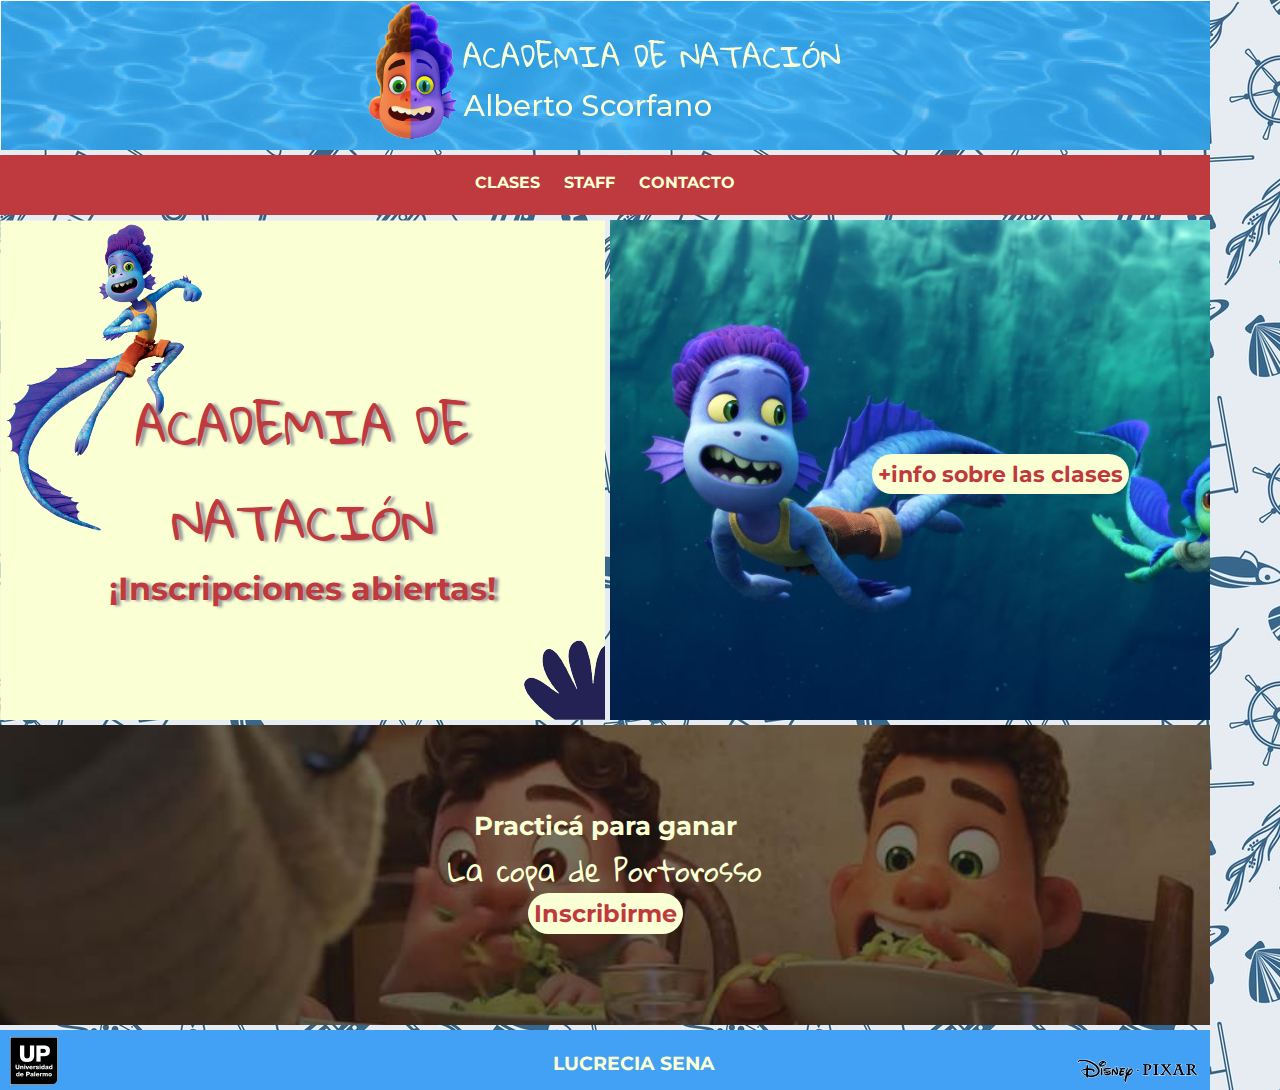
<file: index.html>
<!DOCTYPE html>
<html>
<head>
	<meta charset="utf-8">
	<meta name="viewport" content="width=device-width, initial-scale=1.0, user-scalable=no">
	<link rel="stylesheet" type="text/css" href="css/grid.css">
	<title>Academia de natación</title>
</head>
<body id="grid_contenedor">
	<header class="header">
		<div id="nombre">
			<img src="img/logo2.png" class="isologotipo">
		</div>
	</header>

	<nav class="navbar">
		<div id="menu">
			<ul>
 				<li><a href="clases.html">CLASES</a></li>
 				<li><a href="staff.html">STAFF</a></li>
 				<li><a href="contacto.html">CONTACTO</a></li>
 			</ul> 
 		</div>
	</nav>

	<aside class="sidebar">
		<div id="clases">
			<a href="clases.html">+info sobre las clases</a>
		</div>
	</aside>

	<article class="main">
		<div class="titulo">
			<p class="titulo1">ACADEMIA DE NATACIÓN</p>
			<p class="titulo2">¡Inscripciones abiertas!</p>
		</div>
	</article>

	<section class="contenido">
		<div class="copa">
			<p class="texto1">Practicá para ganar</p>
			<p class="texto2">La copa de Portorosso</p>
		</div>
		<div id="boton">
			<a href="contacto.html">Inscribirme</a>
		</div>
	</section>

	<footer class="footer">
		<img src="img/up.png" class="up">
		<div id="lucre">
			<a href="micrositio2.html" target="_blank">LUCRECIA SENA</a>
		</div>
		<div class="disney"><img src="img/disney.png"></div>
	</footer>
</body>
</html>
</file>
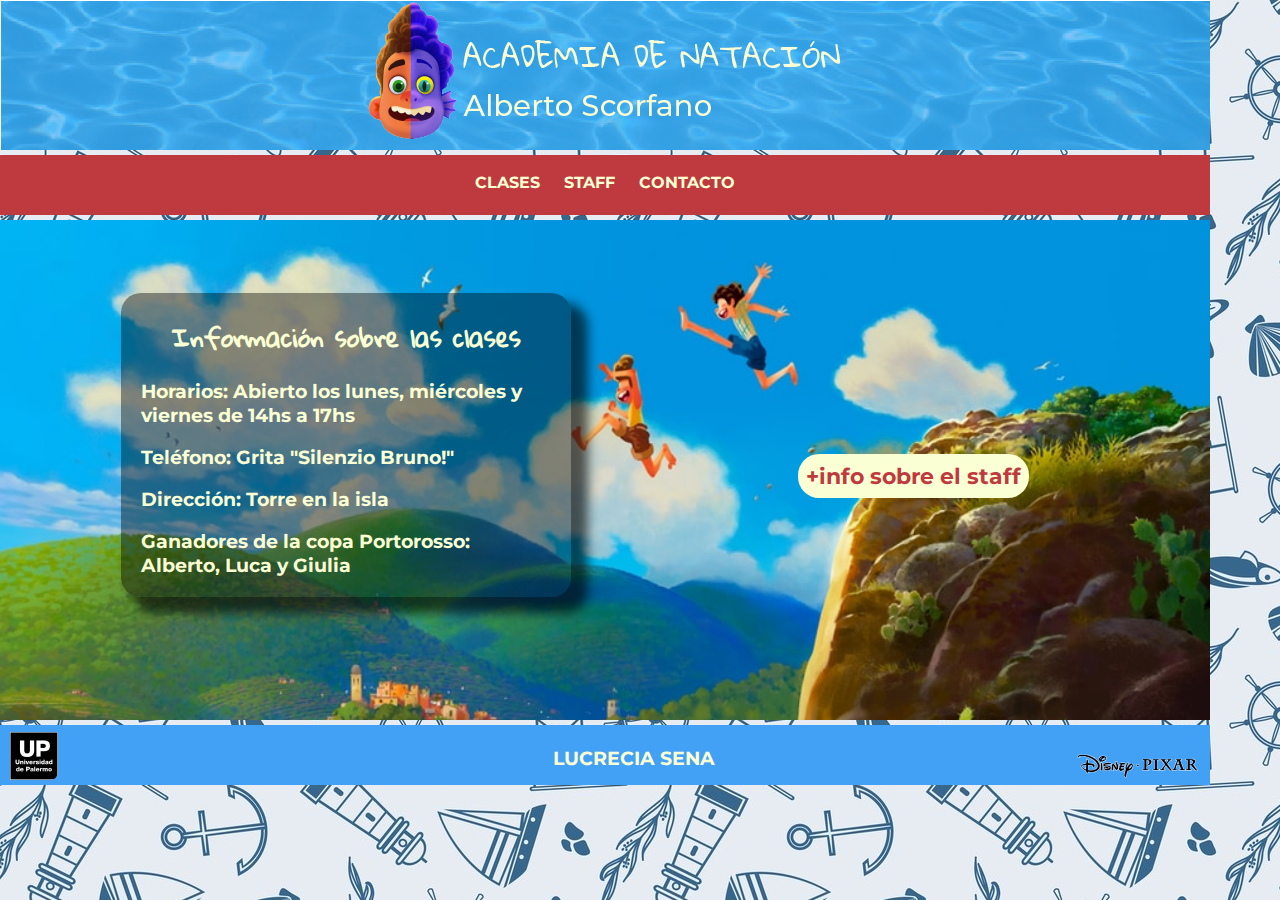
<file: clases.html>
<!DOCTYPE html>
<html>
<head>
	<meta charset="utf-8">
	<meta name="viewport" content="width=device-width, initial-scale=1.0">
	<link rel="stylesheet" type="text/css" href="css/grid.css">
	<title>Academia de natación</title>
</head>
<body id="grid_contenedor3">

	<header class="header">
		<div id="nombre">
			<a href="index.html"><img src="img/logo2.png"></a>
		</div>
	</header>

	<nav class="navbar">
		<div id="menu">
			<ul>
 				<li><a href="clases.html">CLASES</a></li>
 				<li><a href="staff.html">STAFF</a></li>
 				<li><a href="contacto.html">CONTACTO</a></li>
 			</ul> 
 		</div>
	</nav>

	<article class="main-clases">
		<div class="info">
			<h2 class="contacto">Información sobre las clases</h2>
			<br>
			<p class="subtitulo">Horarios: Abierto los lunes, miércoles y viernes de 14hs a 17hs</p>
			<br>
			<p class="subtitulo">Teléfono: Grita "Silenzio Bruno!"</p>
			<br>
			<p class="subtitulo">Dirección: Torre en la isla </p>
			<br>
			<p class="subtitulo">Ganadores de la copa Portorosso: Alberto, Luca y Giulia</p>
		</div>
		<div class="staff">
			<a href="staff.html">+info sobre el staff</a>
		</div>
	</article>

	<footer class="footer">
		<img src="img/up.png" class="up">
		<div id="lucre">
			<a href="micrositio2.html" target="_blank">LUCRECIA SENA</a>
		</div>
		<div class="disney"><img src="img/disney.png"></div>
	</footer>

</body>
</html>
</file>
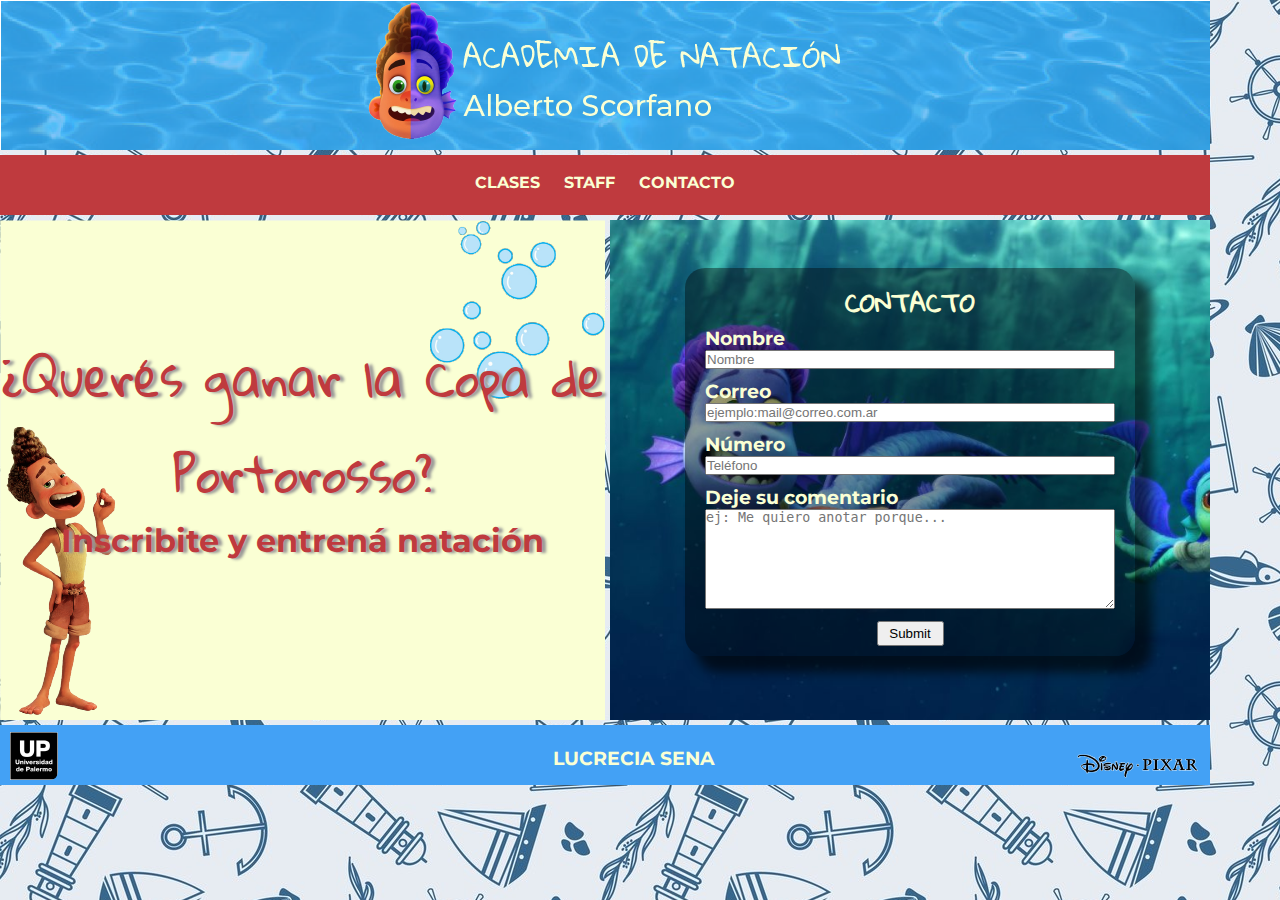
<file: contacto.html>
<!DOCTYPE html>
<html>
<head>
	<meta charset="utf-8">
	<meta name="viewport" content="width=device-width, initial-scale=1.0">
	<link rel="stylesheet" type="text/css" href="css/grid.css">
	<title>Academia de natación</title>
</head>
<body id="grid_contenedor2">

	<header class="header">
		<div id="nombre">
			<a href="index.html"><img src="img/logo2.png"></a>
		</div>
	</header>

	<nav class="navbar">
		<div id="menu">
			<ul>
 				<li><a href="clases.html">CLASES</a></li>
 				<li><a href="staff.html">STAFF</a></li>
 				<li><a href="contacto.html">CONTACTO</a></li>
 			</ul> 
 		</div>
	</nav>

	<aside class="sidebar-contacto">
		<div id="formulario">
			<form method="post" action="mailto:mail@gmail.com" autocomplete="off">
				<h2 class="contacto">CONTACTO</h2>
				<label class="subtitulo">Nombre</label>
				<input type="text" name="nombre" placeholder="Nombre" required class="caja">
				<br>
				<label class="subtitulo">Correo</label>
				<input type="email" name="correo" placeholder="ejemplo:mail@correo.com.ar" required class="caja">
				<br>
				<label class="subtitulo">Número</label>
				<input type="number" name="numero" placeholder="Teléfono" required class="caja">
				<br>
				<label class="subtitulo">Deje su comentario</label>
				<textarea class="caja2" placeholder="ej: Me quiero anotar porque..."></textarea>
				<br>
				<input type="submit" name="enviar" class="caja3">
		</div>
	</aside>

	<article class="main-contacto">
		<div class="titulo-contacto">
			<p class="titulo1-contacto">¿Querés ganar la Copa de Portorosso?</p>
			<p class="titulo2-contacto">Inscribite y entrená natación</p>
		</div>
	</article>

	<footer class="footer">
		<img src="img/up.png" class="up">
		<div id="lucre">
			<a href="micrositio2.html" target="_blank">LUCRECIA SENA</a>
		</div>
		<div class="disney"><img src="img/disney.png"></div>
	</footer>
</body>
</html>
</file>
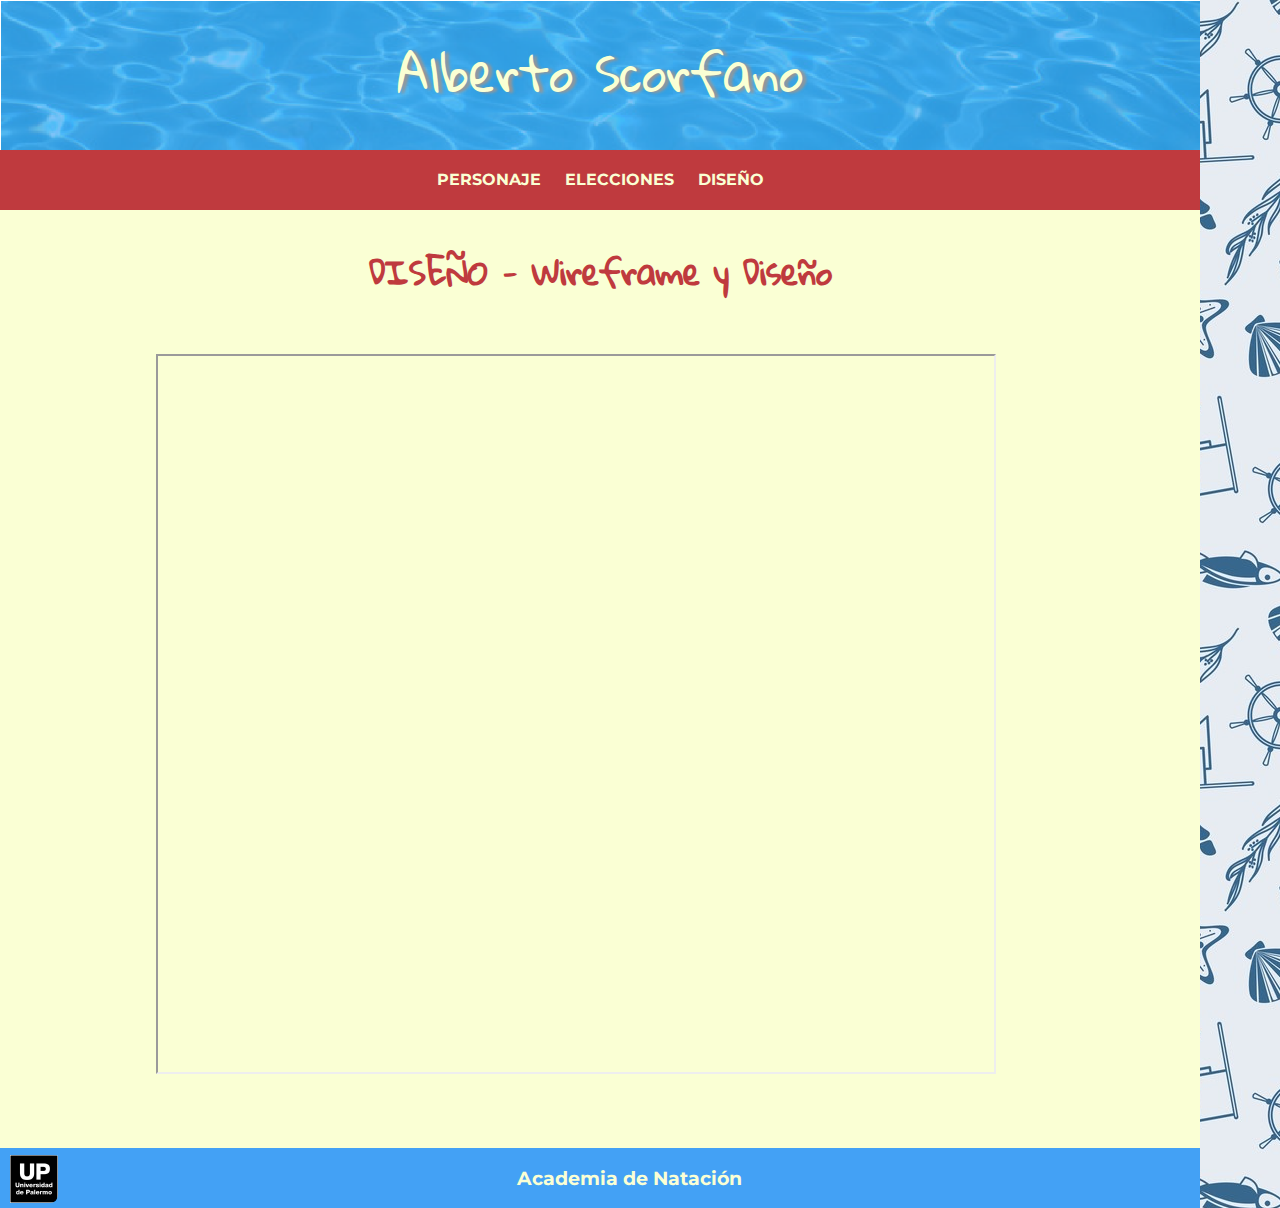
<file: diseno_alberto.html>
<!DOCTYPE html>
<html>
<head>
	<meta charset="utf-8">
	<meta name="viewport" content="width=device-width, initial-scale=1.0, user-scalable=no">
	<link rel="stylesheet" type="text/css" href="css/micrositio2.css">
	<title>Lucrecia Sena</title>
</head>
<body id="grid_contenedor_micro3">

	<header class="header">
		<div id="header-alberto">
			<a href="micrositio2.html">Alberto Scorfano</a>
		</div>
	</header>

	<nav class="navbar">
		<div id="menu">
			<ul>
 				<li><a href="personaje.html">PERSONAJE</a></li>
 				<li><a href="elecciones.html">ELECCIONES</a></li>
 				<li><a href="diseno_alberto.html">DISEÑO</a></li>
 			</ul> 
 		</div>
	</nav>

	<section class="main">
		<h1 class="titulo-diseno">DISEÑO - Wireframe y Diseño</h1>
		<iframe src="https://drive.google.com/file/d/1PFj2SS9wbKkUFd-ToLMJCmFvxGf8nK3f/preview" width="640" height="480" allow="autoplay"></iframe>
	</section>

	<footer class="footer">
		<img src="img/up.png" class="up">
		<div id="pie">
			<a href="index.html" target="_blank">Academia de Natación</a>
		</div>
	</footer>

</body>
</html>
</file>
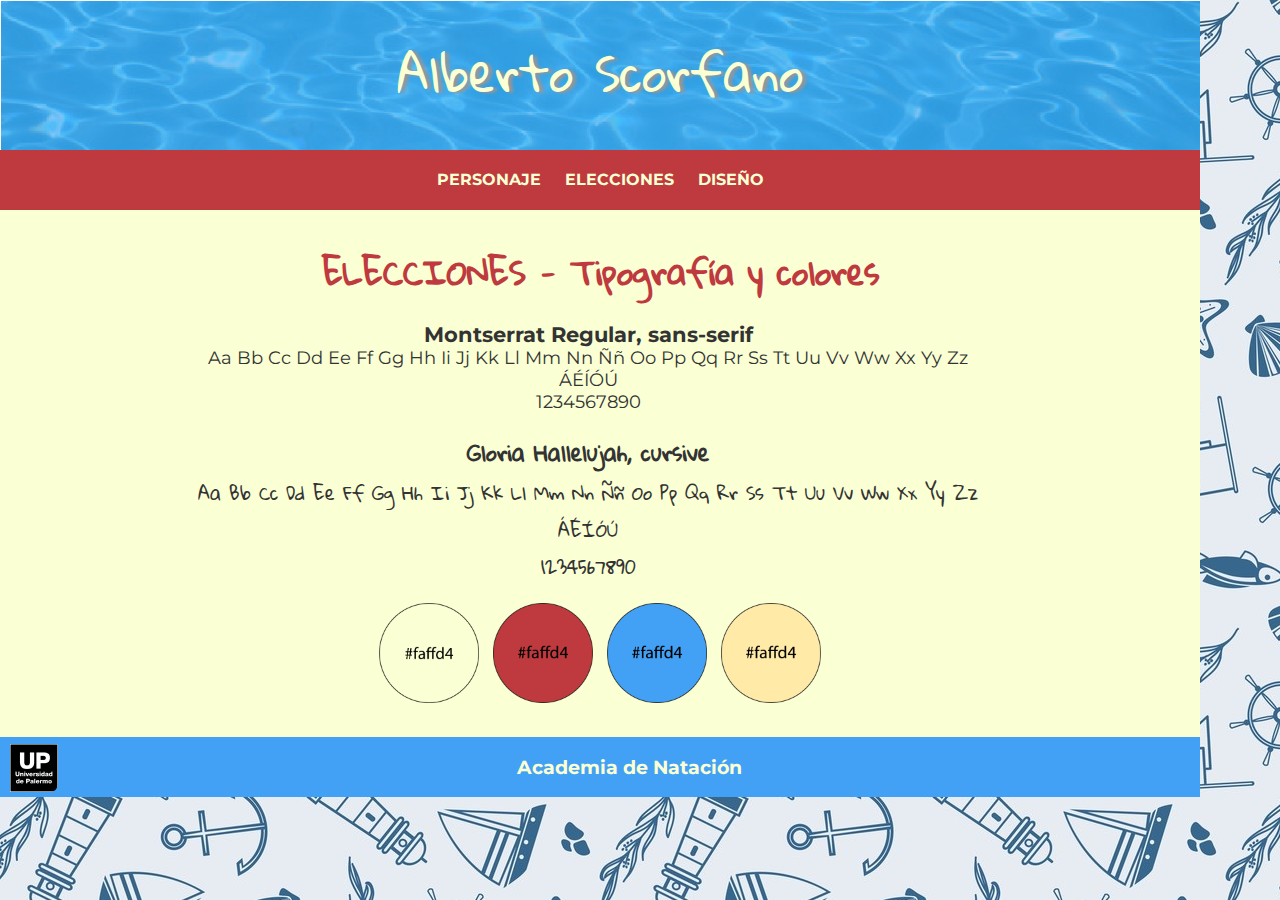
<file: elecciones.html>
<!DOCTYPE html>
<html>
<head>
	<meta charset="utf-8">
	<meta name="viewport" content="width=device-width, initial-scale=1.0, user-scalable=no">
	<link rel="stylesheet" type="text/css" href="css/micrositio2.css">
	<title>Lucrecia Sena</title>
</head>
<body id="grid_contenedor_micro3">

	<header class="header">
		<div id="header-alberto">
			<a href="micrositio2.html">Alberto Scorfano</a>
		</div>
	</header>

	<nav class="navbar">
		<div id="menu">
			<ul>
 				<li><a href="personaje.html">PERSONAJE</a></li>
 				<li><a href="elecciones.html">ELECCIONES</a></li>
 				<li><a href="diseno_alberto.html">DISEÑO</a></li>
 			</ul> 
 		</div>
	</nav>

	<section class="main">
		<h1 class="titulo-elecciones">ELECCIONES - Tipografía y colores</h1>
		<br>
		<div class="tipografia_uno">
			<h2>Montserrat Regular, sans-serif</h2>
			<p>Aa Bb Cc Dd Ee Ff Gg Hh Ii Jj Kk Ll Mm Nn Ññ Oo Pp Qq Rr Ss Tt Uu Vv Ww Xx Yy Zz</p>
			<p>ÁÉÍÓÚ</p>
			<p>1234567890</p>
		</div>
		<br>
		<div class="tipografia_dos">
			<h2>Gloria Hallelujah, cursive</h2>
			<p>Aa Bb Cc Dd Ee Ff Gg Hh Ii Jj Kk Ll Mm Nn Ññ Oo Pp Qq Rr Ss Tt Uu Vv Ww Xx Yy Zz</p>
			<p>ÁÉÍÓÚ</p>
			<p>1234567890</p>
		</div>
		<br>
		<div id="colores">
			<ul>
				<li><img src="img/color1.png" class="color1"></li>
				<li><img src="img/color2.png" class="color2"></li>
				<li><img src="img/color3.png" class="color3"></li>
				<li><img src="img/color4.png" class="color4"></li>
			</ul>
		</div>
	</section>
	</section>

	<footer class="footer">
		<img src="img/up.png" class="up">
		<div id="pie">
			<a href="index.html" target="_blank">Academia de Natación</a>
		</div>
	</footer>

</body>
</html>
</file>
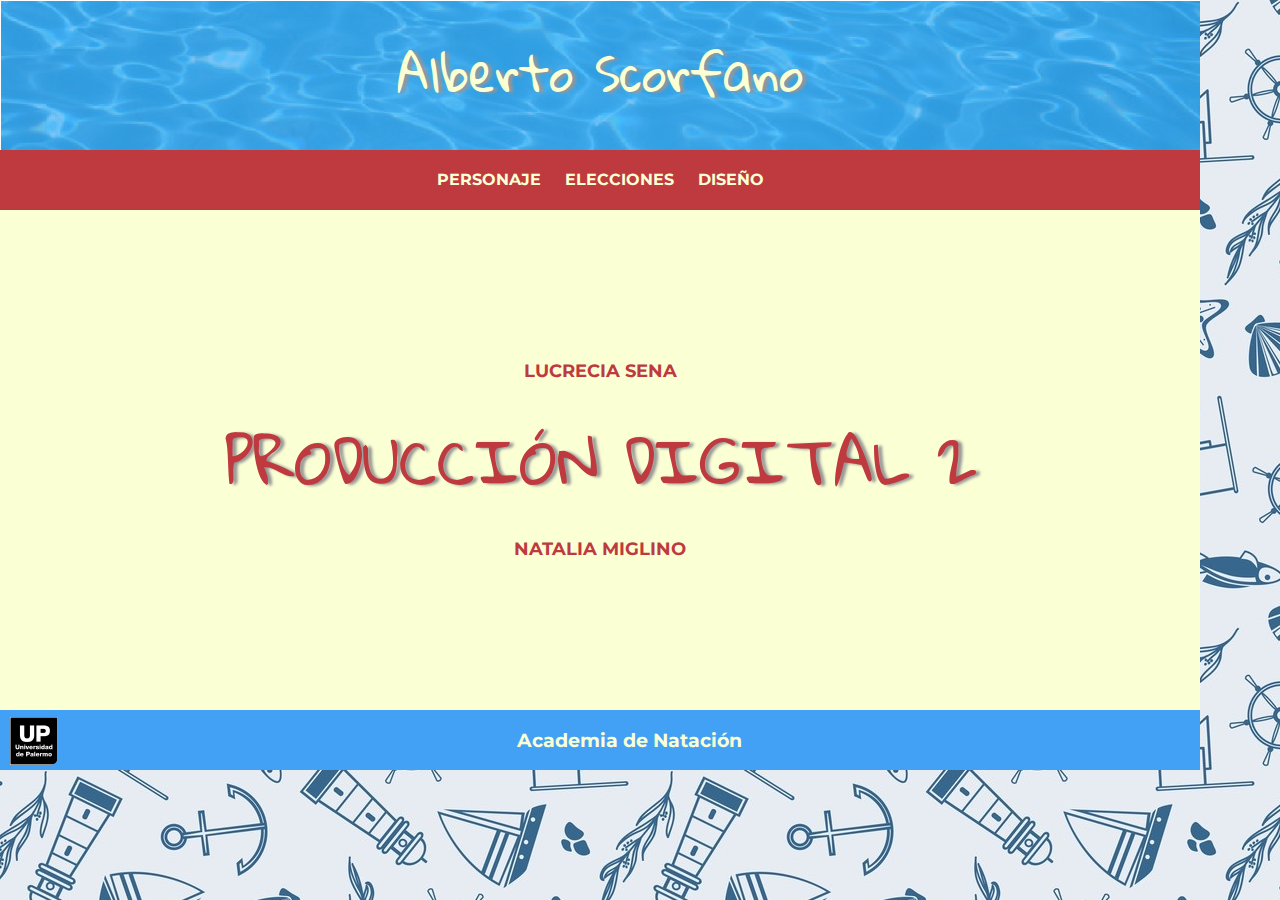
<file: micrositio2.html>
<!DOCTYPE html>
<html>
<head>
	<meta charset="utf-8">
	<meta name="viewport" content="width=device-width, initial-scale=1.0">
	<link rel="stylesheet" type="text/css" href="css/micrositio2.css">
	<title>Lucrecia Sena</title>
</head>
<body id="grid_contenedor_micro">

	<header class="header">
		<p class="nombre-alberto">Alberto Scorfano</p>
	</header>

	<nav class="navbar">
		<div id="menu">
			<ul>
 				<li><a href="personaje.html">PERSONAJE</a></li>
 				<li><a href="elecciones.html">ELECCIONES</a></li>
 				<li><a href="diseno_alberto.html">DISEÑO</a></li>
 			</ul> 
 		</div>
	</nav>

	<section class="main">
		<p class="yo">LUCRECIA SENA</p>
 		<p class="prod">PRODUCCIÓN DIGITAL 2</p>
 		<p class="nat">NATALIA MIGLINO</p>
	</section>

	<footer class="footer">
		<img src="img/up.png" class="up">
		<div id="pie">
			<a href="index.html" target="_blank">Academia de Natación</a>
		</div>
	</footer>
</body>
</html>
</file>
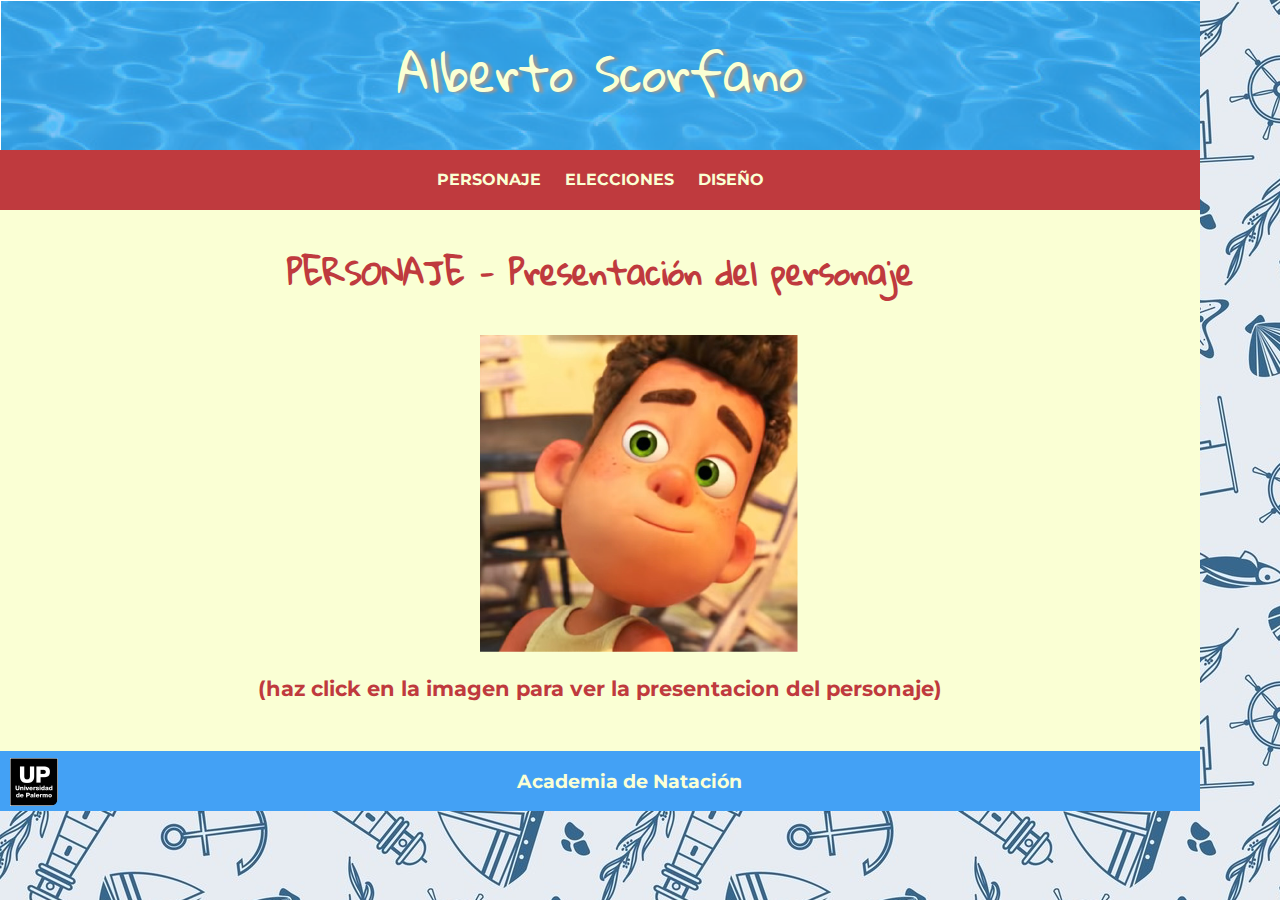
<file: personaje.html>
<!DOCTYPE html>
<html>
<head>
	<meta charset="utf-8">
	<meta name="viewport" content="width=device-width, initial-scale=1.0, user-scalable=no">
	<link rel="stylesheet" type="text/css" href="css/micrositio2.css">
	<title>Lucrecia Sena</title>
</head>
<body id="grid_contenedor_micro2">

	<header class="header">
		<div id="header-alberto">
			<a href="micrositio2.html">Alberto Scorfano</a>
		</div>
	</header>

	<nav class="navbar">
		<div id="menu">
			<ul>
 				<li><a href="personaje.html">PERSONAJE</a></li>
 				<li><a href="elecciones.html">ELECCIONES</a></li>
 				<li><a href="diseno_alberto.html">DISEÑO</a></li>
 			</ul> 
 		</div>
	</nav>

	<section class="main">
		<h1 class="titulo-personaje">PERSONAJE - Presentación del personaje</h1>
		<div class="presentacion-personaje">
			<a href="https://lucresena.github.io/sitio_web_alberto/" target="_blank"><img src="img/icon-albert.png" class="tamano-alberto"></a>
		</div>
		<p class="titulo-presentacion">(haz click en la imagen para ver la presentacion del personaje)</p>
	</section>

	<footer class="footer">
		<img src="img/up.png" class="up">
		<div id="pie">
			<a href="index.html" target="_blank">Academia de Natación</a>
		</div>
	</footer>

</body>
</html>
</file>
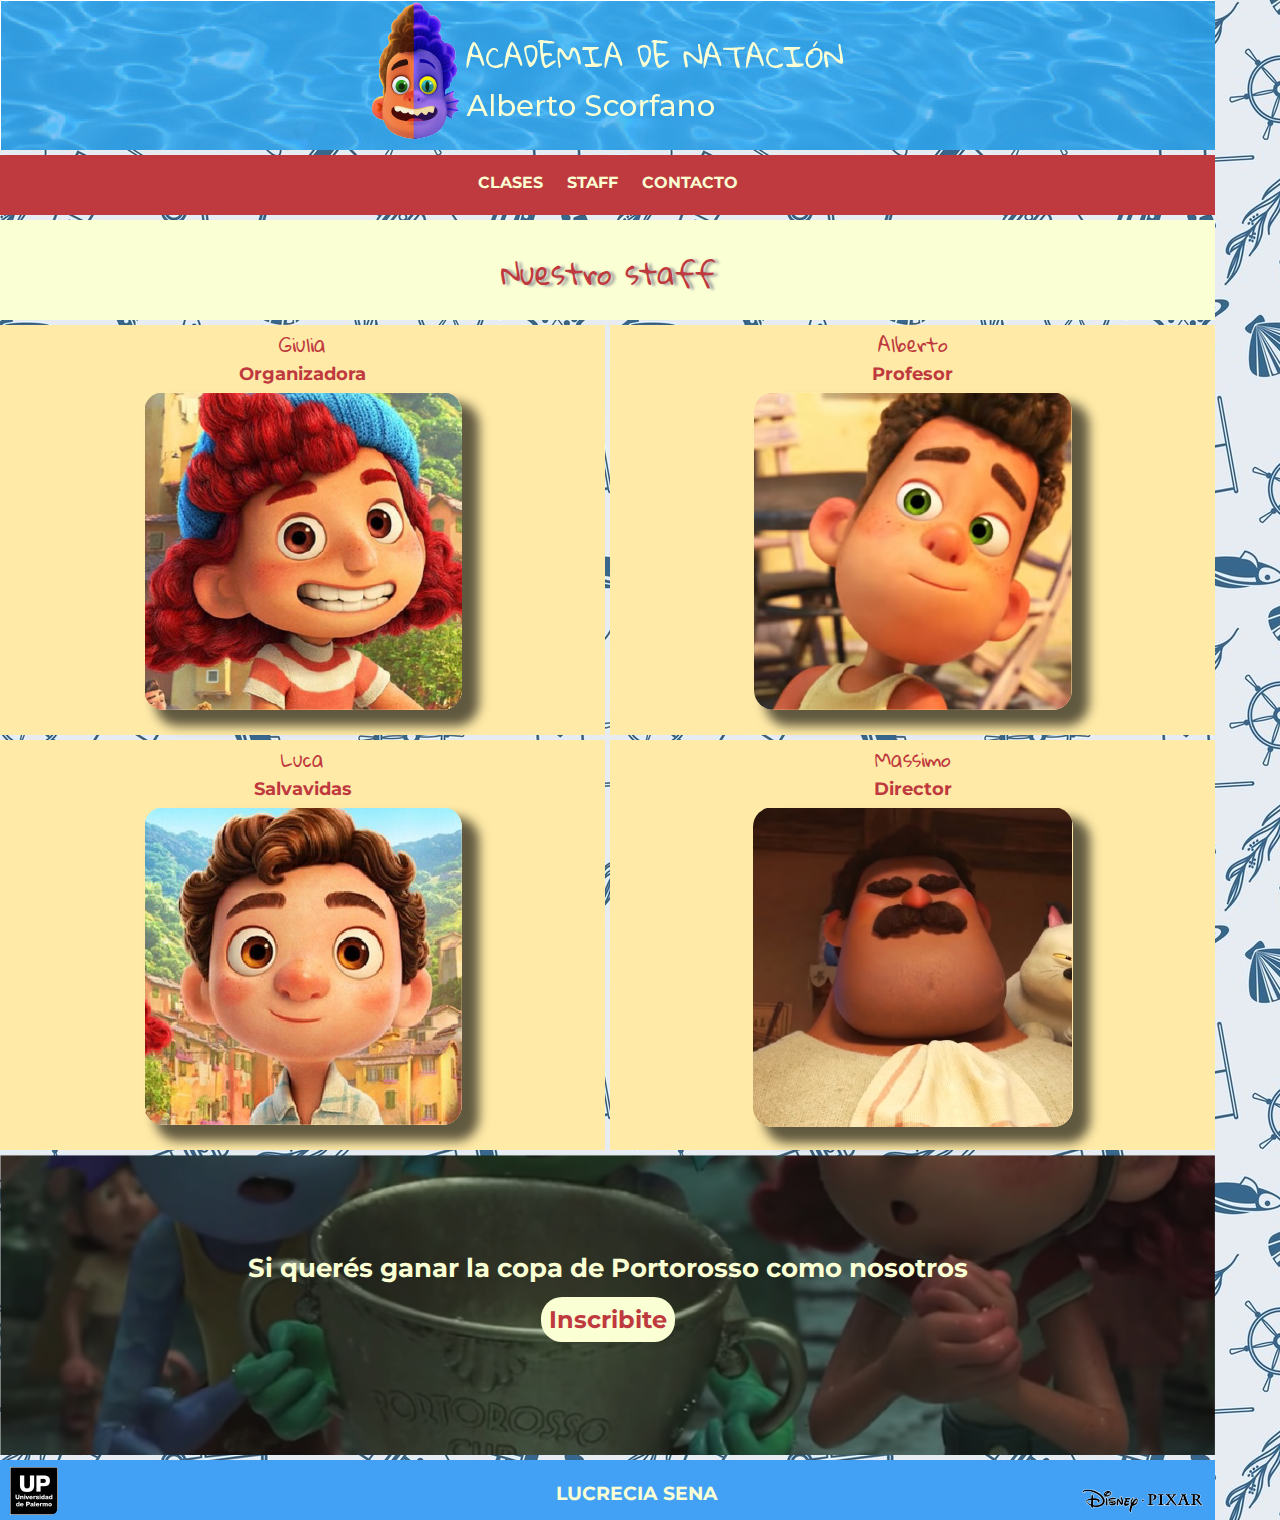
<file: staff.html>
<!DOCTYPE html>
<html>
<head>
	<meta charset="utf-8">
	<meta name="viewport" content="width=device-width, initial-scale=1.0">
	<link rel="stylesheet" type="text/css" href="css/grid.css">
	<title>Academia de natación</title>
</head>
<body id="grid_contenedor4">

	<header class="header">
		<div id="nombre">
			<a href="index.html"><img src="img/logo2.png"></a>
		</div>
	</header>

	<nav class="navbar">
		<div id="menu">
			<ul>
 				<li><a href="clases.html">CLASES</a></li>
 				<li><a href="#">STAFF</a></li>
 				<li><a href="contacto.html">CONTACTO</a></li>
 			</ul> 
 		</div>
	</nav>

	<article class="main-staff">
		<p class="profes">Nuestro staff</p>
	</article>

	<div class="widget-1">
		<p class="titulo-profe">Giulia</p>
		<p class="subtitulo-profe">Organizadora</p>
		<img src="img/icon-giulia.png" class="foto-profe">
	</div>

	<div class="widget-2">
		<p class="titulo-profe">Alberto</p>
		<p class="subtitulo-profe">Profesor</p>
		<img src="img/icon-albert.png" class="foto-profe">
	</div>

	<div class="widget-3">
		<p class="titulo-profe">Luca</p>
		<p class="subtitulo-profe">Salvavidas</p>
		<img src="img/icon-luca.png" class="foto-profe">
	</div>

	<div class="widget-4">
		<p class="titulo-profe">Massimo</p>
		<p class="subtitulo-profe">Director</p>
		<img src="img/icon-massimo.png" class="foto-profe">
	</div>

	<div class="contenido-plus">
		<p class="texto3">Si querés ganar la copa de Portorosso como nosotros</p>
		<div class="boton-inscipcion">
			<a href="contacto.html">Inscribite</a>
		</div>
	</div>

	<footer class="footer">
		<img src="img/up.png" class="up">
		<div id="lucre">
			<a href="micrositio2.html" target="_blank">LUCRECIA SENA</a>
		</div>
		<div class="disney">
			<a href="https://www.disneyplus.com/es-419/movies/luca/7K1HyQ6Hl16P" target="_blank"><img src="img/disney.png"></a>
		</div>
	</footer>

</body>
</html>
</file>
<file: css/grid.css>
@import url('https://fonts.googleapis.com/css2?family=Gloria+Hallelujah&family=Montserrat:wght@200&display=swap');

*{
	box-sizing: border-box;
	margin: 0;
	padding: 0;
}

body{
	background-image: url(../img/pattern.jpg);
}

.header{
	grid-area: header;
}

.navbar{
	grid-area: navbar;
	background-color: #BF3A3E;
}

.aside{
	grid-area: sidebar;
}

.main{
	grid-area: main;
	background-color: #faffd4;
	background: url(../img/planta.png) no-repeat right bottom, url(../img/albert.png) no-repeat left top, url(../img/fondo-main.png);
}

.contenido{
	grid-area: contenido;
	background-color: #f7d794;
}

.footer{
	grid-area: footer;
	background-color: #43a1f5;
}

#grid_contenedor{
	width: 95%;
	display: grid;
	gap: 5px;
	grid-template-columns: 400px 300px 700px;
	grid-template-rows: 150px 60px 500px 300px 60px;
	grid-template-areas: 
	"header		header		header" 
	"navbar		navbar		navbar" 
	"main		main		sidebar" 
	"contenido	contenido	contenido" 
	"footer		footer		footer";

}

header{
	background-image: url(../img/reflejo.png);
	background-size: cover;
}

/*INDEX*/
/*INDEX*/
/*INDEX*/

aside{
	background-image: url(../img/lya.jpg);
	background-size: cover;
}

section{
	background-image: url(../img/fideos.jpg);
	background-size: cover;
}

#nombre img{
	display: block;
	margin: auto;
}

#menu{
	text-align: center;
	padding-top: 18px;
}

#menu li{
	display: inline;
}

#menu li a{
	text-decoration: none;
	padding: 10px;
	margin-top: 10px;
	font-weight: bold;
	font-family: 'Montserrat', sans-serif;
	color: #faffd4;
}

#menu a:hover{
	border:none 0px #000000;
	border-radius: 21px;
	background-color: rgb(67, 161, 245, 0.9);
}

.titulo{
	text-align: center;
	padding-top: 26%;
	text-shadow: 4px 1px 3px rgba(150, 150, 150, 1);
}

#clases{
	font-family: 'Montserrat', sans-serif;
	text-align: center;
	padding-top: 32%;
}

#clases a{
	text-decoration: none;
	font-weight: bold;
	color: #BF3A3E;
	background-color: #faffd4;
	border:none 0px #000000;
	border-radius: 21px;
	font-size: 1.4em;
	padding: 6px;
}

.titulo1{
	font-family: 'Gloria Hallelujah', cursive;
	color: #BF3A3E;
	font-size: 3em;
}

.titulo2{
	font-family: 'Montserrat', sans-serif;
	color: #BF3A3E;
	font-weight: bold;
	font-size: 2em;
}

.copa{
	text-align: center;
	padding-top: 5%;
}

.texto1{
	font-family: 'Montserrat', sans-serif;
	font-weight: bold;
	color: #faffd4;
	font-size: 1.6em;
}

.texto2{
	font-family: 'Gloria Hallelujah', cursive;
	color: #faffd4;
	font-size: 1.8em;
}

#boton{
	text-align: center;
	font-family: 'Montserrat', sans-serif;
	font-size: 1.5em;
}

#boton a{
	text-decoration: none;
	font-weight: bold;
	color: #BF3A3E;
	background-color: #faffd4;
	border:none 0px #000000;
	border-radius: 21px;
	padding: 6px;
}

.up{
	border:none 0px #000000;
	border-radius: 8px;
	padding-top: 7px;
	padding-left: 10px;
	float: left;
}

#lucre{
	font-family: 'Montserrat', sans-serif;
	text-align: center;
	font-size: 1.2em;
	margin-top: 21px;
}

#lucre a{
	text-decoration: none;
	font-weight: bold;
	color: #faffd4;
	padding: 5px;
}

#lucre a:hover{
	border:none 0px #000000;
	border-radius: 21px;
	background-color: rgb(191, 58, 62);
}

.disney{
	float: right;
	margin-top: -1.5%;
	margin-right: 10px;
}

/*CONTACTO*/
/*CONTACTO*/
/*CONTACTO*/

.header{
	grid-area: header;
}

.navbar{
	grid-area: navbar;
	background-color: #BF3A3E;
}

.sidebar-contacto{
	grid-area: sidebar-contacto;
}

.main-contacto{
	grid-area: main-contacto;
	background: url(../img/albert-contacto.png) no-repeat left bottom, url(../img/burbujas.png) no-repeat right top, url(../img/fondo-main.png);
}

.footer{
	grid-area: footer;
	background-color: #43a1f5;
}

#grid_contenedor2{
	width: 95%;
	display: grid;
	gap: 5px;
	grid-template-columns: 400px 300px 700px;
	grid-template-rows: 150px 60px 500px 60px;
	grid-template-areas: 
	"header				header			header" 
	"navbar				navbar			navbar" 
	"main-contacto		main-contacto	sidebar-contacto"
	"footer				footer			footer";

}

.titulo-contacto{
	text-align: center;
	padding-top: 18%;
	text-shadow: 4px 1px 3px rgba(150, 150, 150, 1); 
}

#formulario{
	width: 450px;
	margin: auto;
	background: rgba(0, 0, 0, 0.4);
	padding: 20px;
	border:none 0px #000000;
	border-radius: 20px;
	padding: 10px 20px;
	box-shadow: 14px 13px 11px 3px rgba(0,0,0,0.62);
	margin-top: 50px;
}

.contacto{
	font-family: 'Gloria Hallelujah', cursive;
	color: #faffd4;
	text-align: center;
}

.subtitulo{
	font-family: 'Montserrat', sans-serif;
	font-weight: bold;
	color: #faffd4;
	font-size: 1.2em;
}

.caja{
	width: 100%;
	margin-bottom: 10px;
}

.caja2{
	max-width: 100%;
	min-height: 100px;
	width: 100%;
	height: 100px;
	margin-bottom: 8px;
}

.caja3{
	width: 67px;
	padding: 3px;
	display: block;
	margin: auto;
}

/*CLASES*/
/*CLASES*/
/*CLASES*/

.header{
	grid-area: header;
}

.navbar{
	grid-area: navbar;
	background-color: #BF3A3E;
}

.sidebar-clases{
	grid-area: sidebar-clases;
}

.main-clases{
	grid-area: main-clases;
	background-image: url(../img/salto.jpg);
	background-size: cover;
}

.footer{
	grid-area: footer;
	background-color: #43a1f5;
}

#grid_contenedor3{
	width: 95%;
	display: grid;
	gap: 5px;
	grid-template-columns: 400px 300px 700px;
	grid-template-rows: 150px 60px 500px 60px;
	grid-template-areas: 
	"header				header			header" 
	"navbar				navbar			navbar" 
	"main-clases		main-clases		main-clases"
	"footer				footer			footer";

}

.info{
	width: 450px;
	background: rgba(0, 0, 0, 0.4);
	padding: 20px;
	border:none 0px #000000;
	border-radius: 20px;
	box-shadow: 14px 13px 11px 3px rgba(0,0,0,0.62);
	margin-top: 6%;
	margin-left: 10%;
	float: left;
}

.staff{
	font-family: 'Montserrat', sans-serif;
	float: right;
	margin-top: 16%;
	margin-right: 15%;
}

.staff a{
	text-decoration: none;
	font-weight: bold;
	color: #BF3A3E;
	background-color: #faffd4;
	border:none 0px #000000;
	border-radius: 21px;
	font-size: 1.4em;
	padding: 8px;
}

/*STAFF*/
/*STAFF*/
/*STAFF*/

.header{
	grid-area: header;
}

.navbar{
	grid-area: navbar;
	background-color: #BF3A3E;
}

.main-staff{
	grid-area: main-staff;
	background-color: #faffd4;
}

.widget-1{
	grid-area: widget-1;
	background-color: #ffeaa7;
}

.widget-2{
	grid-area: widget-2;
	background-color: #ffeaa7;
}

.widget-3{
	grid-area: widget-3;
	background-color: #ffeaa7;
}

.widget-4{
	grid-area: widget-4;
	background-color: #ffeaa7;
}

.contenido-plus{
	grid-area: contenido-plus;
	background-image: url(../img/copa-portorosso.png);
	background-size: cover;
}

.footer{
	grid-area: footer;
	background-color: #43a1f5;
}

#grid_contenedor4{
	width: 95%;
	display: grid;
	gap: 5px;
	grid-template-columns: 460px 230px 230px 460px;
	grid-template-rows: 150px 60px 100px 410px 410px 300px 60px;
	grid-template-areas: 
	"header				header 				header				header" 
	"navbar				navbar				navbar				navbar" 
	"main-staff			main-staff			main-staff			main-staff"
	"widget-1			widget-1			widget-2			widget-2"
	"widget-3			widget-3			widget-4			widget-4"
	"contenido-plus		contenido-plus		contenido-plus		contenido-plus"
	"footer				footer				footer				footer";

}

.profes{
	font-family: 'Gloria Hallelujah', cursive;
	text-align: center;
	color: #BF3A3E;
	font-size: 1.8em;
	text-shadow: 4px 1px 3px rgba(150, 150, 150, 1);
	margin-top: 2%;
}

.titulo-profe{
	font-family: 'Gloria Hallelujah', cursive;
	text-align: center;
	color: #BF3A3E;
	font-size: 1.2em;
}

.subtitulo-profe{
	font-family: 'Montserrat', sans-serif;
	text-align: center;
	font-weight: bold;
	color: #BF3A3E;
	font-size: 1.1em;
	margin-bottom: 8px;
}

.foto-profe{
	display: block;
	margin: auto;
	border:none 0px #000000;
	border-radius: 20px;
	box-shadow: 14px 13px 11px 3px rgba(0,0,0,0.62);
}

.boton-inscipcion{
	font-family: 'Montserrat', sans-serif;
	font-size: 1.5em;
	text-align: center;
}

.boton-inscipcion a{
	text-decoration: none;
	font-weight: bold;
	color: #BF3A3E;
	background-color: #faffd4;
	border:none 0px #000000;
	border-radius: 21px;
	padding: 8px;
}

.texto3{
	font-family: 'Montserrat', sans-serif;
	font-weight: bold;
	color: #faffd4;
	font-size: 1.6em;
	text-align: center;
	margin-top: 8%;
	margin-bottom: 22px;
}

/* 1200 */
/* 1200 */
/* 1200 */
/* 1200 */
/* 1200 */
/* 1200 */
/* 1200 */

@media (min-width: 1200px) and (max-width: 1399px){
	body{
		background-image: url(../img/pattern.jpg);
	}

	/*INDEX*/
	/*INDEX*/
	/*INDEX*/

	.header{
		grid-area: header;
	}

	.navbar{
		grid-area: navbar;
		background-color: #BF3A3E;
	}

	.aside{
		grid-area: sidebar;
	}

	.main{
		grid-area: main;
		background-color: #faffd4;
		background: url(../img/planta.png) no-repeat right bottom, url(../img/albert.png) no-repeat left top, url(../img/fondo-main.png);
	}

	.contenido{
		grid-area: contenido;
		background-color: #f7d794;
	}

	.footer{
		grid-area: footer;
		background-color: #43a1f5;
	}

	#grid_contenedor{
		width: 95%;
		display: grid;
		gap: 5px;
		grid-template-columns: 400px 200px 600px;
		grid-template-rows: 150px 60px 500px 300px 60px;
		grid-template-areas: 
		"header		header		header" 
		"navbar		navbar		navbar" 
		"main		main		sidebar" 
		"contenido	contenido	contenido" 
		"footer		footer		footer";

	}

	header{
		background-image: url(../img/reflejo.png);
		background-size: cover;
	}

	aside{
		background-image: url(../img/lya.jpg);
		background-size: cover;
	}

	section{
		background-image: url(../img/fideos.jpg);
		background-size: cover;
	}

	#nombre img{
		display: block;
		margin: auto;
	}

	#menu{
		text-align: center;
		padding-top: 18px;
	}

	#menu li{
		display: inline;
	}

	#menu li a{
		text-decoration: none;
		padding: 10px;
		margin-top: 10px;
		font-weight: bold;
		font-family: 'Montserrat', sans-serif;
		color: #faffd4;
	}

	#menu a:hover{
		border:none 0px #000000;
		border-radius: 21px;
		background-color: rgb(67, 161, 245, 0.9);
	}

	.titulo{
		text-align: center;
		padding-top: 26%;
		text-shadow: 4px 1px 3px rgba(150, 150, 150, 1);
	}

	#clases{
		font-family: 'Montserrat', sans-serif;
		padding-left: 30%;
		padding-top: 40%;
	}

	#clases a{
		text-decoration: none;
		font-weight: bold;
		color: #BF3A3E;
		background-color: #faffd4;
		border:none 0px #000000;
		border-radius: 21px;
		font-size: 1.4em;
		padding: 6px;
	}

	.titulo1{
		font-family: 'Gloria Hallelujah', cursive;
		color: #BF3A3E;
		font-size: 3em;
	}

	.titulo2{
		font-family: 'Montserrat', sans-serif;
		color: #BF3A3E;
		font-weight: bold;
		font-size: 2em;
	}

	.copa{
		text-align: center;
		padding-top: 7%;
	}

	.texto1{
		font-family: 'Montserrat', sans-serif;
		font-weight: bold;
		color: #faffd4;
		font-size: 1.6em;
	}

	.texto2{
		font-family: 'Gloria Hallelujah', cursive;
		color: #faffd4;
		font-size: 1.8em;
	}

	#boton{
		text-align: center;
		font-family: 'Montserrat', sans-serif;
		font-size: 1.5em;
	}

	#boton a{
		text-decoration: none;
		font-weight: bold;
		color: #BF3A3E;
		background-color: #faffd4;
		border:none 0px #000000;
		border-radius: 21px;
		padding: 6px;
	}

	.up{
		border:none 0px #000000;
		border-radius: 8px;
		padding-top: 7px;
		padding-left: 10px;
		float: left;
	}

	#lucre{
		font-family: 'Montserrat', sans-serif;
		text-align: center;
		font-size: 1.2em;
		margin-top: 21px;
	}

	#lucre a{
		text-decoration: none;
		font-weight: bold;
		color: #faffd4;
		padding: 5px;
	}

	#lucre a:hover{
		border:none 0px #000000;
		border-radius: 21px;
		background-color: rgb(191, 58, 62);
	}

	#disney{
		float: right;
		margin-top: -1.5%;
		margin-right: 10px;
	}

	/*CONTACTO*/
	/*CONTACTO*/
	/*CONTACTO*/

	.header{
		grid-area: header;
	}

	.navbar{
		grid-area: navbar;
		background-color: #BF3A3E;
	}

	.sidebar-contacto{
		grid-area: sidebar-contacto;
	}

	.main-contacto{
		grid-area: main-contacto;
		background: url(../img/albert-contacto.png) no-repeat left bottom, url(../img/burbujas.png) no-repeat right top, url(../img/fondo-main.png);
	}

	.footer{
		grid-area: footer;
		background-color: #43a1f5;
	}

	#grid_contenedor2{
		width: 95%;
		display: grid;
		gap: 5px;
		grid-template-columns: 400px 200px 600px;
		grid-template-rows: 150px 60px 500px 60px;
		grid-template-areas: 
		"header				header			header" 
		"navbar				navbar			navbar" 
		"main-contacto		main-contacto	sidebar-contacto"
		"footer				footer			footer";

	}

	.titulo-contacto{
		text-align: center;
		padding-top: 18%;
		text-shadow: 4px 1px 3px rgba(150, 150, 150, 1);
	}

	.titulo1-contacto{
		font-family: 'Gloria Hallelujah', cursive;
		color: #BF3A3E;
		font-size: 3em;
	}

	.titulo2-contacto{
		font-family: 'Montserrat', sans-serif;
		color: #BF3A3E;
		font-weight: bold;
		font-size: 2em;
	}

	#formulario{
		width: 450px;
		margin: auto;
		background: rgba(0, 0, 0, 0.4);
		padding: 20px;
		border:none 0px #000000;
		border-radius: 20px;
		padding: 10px 20px;
		box-shadow: 14px 13px 11px 3px rgba(0,0,0,0.62);
		margin-top: 8%;
	}

	.contacto{
		font-family: 'Gloria Hallelujah', cursive;
		color: #faffd4;
		text-align: center;
	}

	.subtitulo{
		font-family: 'Montserrat', sans-serif;
		font-weight: bold;
		color: #faffd4;
		font-size: 1.2em;
	}

	.caja{
		width: 100%;
		margin-bottom: 10px;
	}

	.caja2{
		max-width: 100%;
		min-height: 100px;
		width: 100%;
		height: 100px;
		margin-bottom: 8px;
	}

	.caja3{
		width: 67px;
		padding: 3px;
		display: block;
		margin: auto;
	}

	/*CLASES*/
	/*CLASES*/
	/*CLASES*/

	.header{
		grid-area: header;
	}

	.navbar{
		grid-area: navbar;
		background-color: #BF3A3E;
	}

	.sidebar-clases{
		grid-area: sidebar-clases;
	}

	.main-clases{
		grid-area: main-clases;
		background-image: url(../img/salto.jpg);
		background-size: cover;
	}

	.footer{
		grid-area: footer;
		background-color: #43a1f5;
	}

	#grid_contenedor3{
		width: 95%;
		display: grid;
		gap: 5px;
		grid-template-columns: 400px 200px 600px;
		grid-template-rows: 150px 60px 500px 60px;
		grid-template-areas: 
		"header				header			header" 
		"navbar				navbar			navbar" 
		"main-clases		main-clases		main-clases"
		"footer				footer			footer";

	}

	.info{
		width: 450px;
		background: rgba(0, 0, 0, 0.4);
		padding: 20px;
		border:none 0px #000000;
		border-radius: 20px;
		box-shadow: 14px 13px 11px 3px rgba(0,0,0,0.62);
		margin-top: 6%;
		margin-left: 10%;
		float: left;
	}

	.staff{
		font-family: 'Montserrat', sans-serif;
		float: right;
		margin-top: 20%;
		margin-right: 15%;
	}

	.staff a{
		text-decoration: none;
		font-weight: bold;
		color: #BF3A3E;
		background-color: #faffd4;
		border:none 0px #000000;
		border-radius: 21px;
		font-size: 1.4em;
		padding: 8px;
	}

	/*STAFF*/
	/*STAFF*/
	/*STAFF*/

	.header{
		grid-area: header;
	}

	.navbar{
		grid-area: navbar;
		background-color: #BF3A3E;
	}

	.main-staff{
		grid-area: main-staff;
		background-color: #faffd4;
	}

	.widget-1{
		grid-area: widget-1;
		background-color: #ffeaa7;
	}

	.widget-2{
		grid-area: widget-2;
		background-color: #ffeaa7;
	}

	.widget-3{
		grid-area: widget-3;
		background-color: #ffeaa7;
	}

	.widget-4{
		grid-area: widget-4;
		background-color: #ffeaa7;
	}

	.contenido-plus{
		grid-area: contenido-plus;
		background-image: url(../img/copa-portorosso.png);
		background-size: cover;
	}

	.footer{
		grid-area: footer;
		background-color: #43a1f5;
	}

	#grid_contenedor4{
		width: 95%;
		display: grid;
		gap: 5px;
		grid-template-columns: 400px 200px 200px 400px;
		grid-template-rows: 150px 60px 100px 410px 410px 300px 60px;
		grid-template-areas: 
		"header				header				header				header" 
		"navbar				navbar				navbar				navbar" 
		"main-staff			main-staff			main-staff			main-staff"
		"widget-1			widget-1			widget-2			widget-2"
		"widget-3			widget-3			widget-4			widget-4"
		"contenido-plus		contenido-plus		contenido-plus		contenido-plus"
		"footer				footer				footer				footer";

	}

	.profes{
		font-family: 'Gloria Hallelujah', cursive;
		text-align: center;
		color: #BF3A3E;
		font-size: 1.8em;
		text-shadow: 4px 1px 3px rgba(150, 150, 150, 1);
		margin-top: 2%;
	}

	.titulo-profe{
		font-family: 'Gloria Hallelujah', cursive;
		text-align: center;
		color: #BF3A3E;
		font-size: 1.2em;
	}

	.subtitulo-profe{
		font-family: 'Montserrat', sans-serif;
		text-align: center;
		font-weight: bold;
		color: #BF3A3E;
		font-size: 1.1em;
		margin-bottom: 8px;
	}

	.foto-profe{
		display: block;
		margin: auto;
		border:none 0px #000000;
		border-radius: 20px;
		box-shadow: 14px 13px 11px 3px rgba(0,0,0,0.62);
	}

	.boton-inscipcion{
		font-family: 'Montserrat', sans-serif;
		font-size: 1.5em;
		text-align: center;
	}

	.boton-inscipcion a{
		text-decoration: none;
		font-weight: bold;
		color: #BF3A3E;
		background-color: #faffd4;
		border:none 0px #000000;
		border-radius: 21px;
		padding: 8px;
	}

	.texto3{
			font-family: 'Montserrat', sans-serif;
		font-weight: bold;
		color: #faffd4;
		font-size: 1.6em;
		text-align: center;
		margin-top: 8%;
		margin-bottom: 22px;
	}
}

/* 992 */
/* 992 */
/* 992 */
/* 992 */
/* 992 */
/* 992 */
/* 992 */

@media (min-width: 992px) and (max-width: 1199px){
	body{
		background-image: url(../img/pattern.jpg);
	}

	/*INDEX*/
	/*INDEX*/
	/*INDEX*/

	.header{
		grid-area: header;
	}

	.navbar{
		grid-area: navbar;
		background-color: #BF3A3E;
	}

	.aside{
		grid-area: sidebar;
	}

	.main{
		grid-area: main;
		background-color: #faffd4;
		background: url(../img/planta.png) no-repeat right bottom, url(../img/albert.png) no-repeat left top, url(../img/fondo-main.png);
	}

	.contenido{
		grid-area: contenido;
		background-color: #f7d794;
	}

	.footer{
		grid-area: footer;
		background-color: #43a1f5;
	}

	#grid_contenedor{ 
		width: 95%;
		display: grid;
		gap: 5px;
		grid-template-columns: 400px 100px 492px;
		grid-template-rows: 150px 60px 500px 300px 60px;
		grid-template-areas: 
		"header		header		header" 
		"navbar		navbar		navbar" 
		"main		main		sidebar" 
		"contenido	contenido	contenido" 
		"footer		footer		footer";

	}

	header{
		background-image: url(../img/reflejo.png);
		background-size: cover;
	}

	aside{
		background-image: url(../img/lya.jpg);
		background-size: cover;
	}

	section{
		background-image: url(../img/fideos.jpg);
		background-size: cover;
	}

	#nombre img{
		display: block;
		margin: auto;
	}

	#menu{
		text-align: center;
		padding-top: 18px;
	}

	#menu li{
		display: inline;
	}

	#menu li a{
		text-decoration: none;
		padding: 10px;
		margin-top: 10px;
		font-weight: bold;
		font-family: 'Montserrat', sans-serif;
		color: #faffd4;
	}

	#menu a:hover{
		border:none 0px #000000;
		border-radius: 21px;
		background-color: rgb(67, 161, 245, 0.9);
	}

	.titulo{
		text-align: center;
		padding-top: 26%;
		text-shadow: 4px 1px 3px rgba(150, 150, 150, 1);
	}

	#clases{
		font-family: 'Montserrat', sans-serif;
		text-align: center;
		padding-top: 53%;
	}

	#clases a{
		text-decoration: none;
		font-weight: bold;
		color: #BF3A3E;
		background-color: #faffd4;
		border:none 0px #000000;
		border-radius: 21px;
		font-size: 1.4em;
		padding: 6px;
	}

	.titulo1{
		font-family: 'Gloria Hallelujah', cursive;
		color: #BF3A3E;
		font-size: 3em;
	}

	.titulo2{
		font-family: 'Montserrat', sans-serif;
		color: #BF3A3E;
		font-weight: bold;
		font-size: 2em;
	}

	.copa{
		text-align: center;
		padding-top: 10%;
	}

	.texto1{
		font-family: 'Montserrat', sans-serif;
		font-weight: bold;
		color: #faffd4;
		font-size: 1.6em;
	}

	.texto2{
		font-family: 'Gloria Hallelujah', cursive;
		color: #faffd4;
		font-size: 1.8em;
	}

	#boton{
		text-align: center;
		font-family: 'Montserrat', sans-serif;
		font-size: 1.5em;
	}

	#boton a{
		text-decoration: none;
		font-weight: bold;
		color: #BF3A3E;
		background-color: #faffd4;
		border:none 0px #000000;
		border-radius: 21px;
		padding: 6px;
	}

	.up{
		border:none 0px #000000;
		border-radius: 8px;
		padding-top: 7px;
		padding-left: 10px;
		float: left;
	}

	#lucre{
		font-family: 'Montserrat', sans-serif;
		text-align: center;
		font-size: 1.2em;
		margin-top: 18px;
	}

	#lucre a{
		text-decoration: none;
		font-weight: bold;
		color: #faffd4;
		padding: 5px;
	}

	#lucre a:hover{
		border:none 0px #000000;
		border-radius: 21px;
		background-color: rgb(191, 58, 62);
	}

	#disney{
		float: right;
		margin-top: -1.5%;
		margin-right: 10px;
	}

	/*CONTACTO*/
	/*CONTACTO*/
	/*CONTACTO*/

	.header{
		grid-area: header;
	}

	.navbar{
		grid-area: navbar;
		background-color: #BF3A3E;
	}

	.sidebar-contacto{
		grid-area: sidebar-contacto;
	}

	.main-contacto{
		grid-area: main-contacto;
		background: url(../img/albert-contacto.png) no-repeat left bottom, url(../img/burbujas.png) no-repeat right top, url(../img/fondo-main.png);
	}

	.footer{
		grid-area: footer;
		background-color: #43a1f5;
	}

	#grid_contenedor2{
		width: 95%;
		display: grid;
		gap: 5px;
		grid-template-columns: 400px 100px 492px;
		grid-template-rows: 150px 60px 500px 60px;
		grid-template-areas: 
		"header				header			header" 
		"navbar				navbar			navbar" 
		"main-contacto		main-contacto	sidebar-contacto"
		"footer				footer			footer";

	}

	.titulo-contacto{
		text-align: center;
		padding-top: 18%;
		text-shadow: 4px 1px 3px rgba(150, 150, 150, 1);
	}

	.titulo1-contacto{
		font-family: 'Gloria Hallelujah', cursive;
		color: #BF3A3E;
		font-size: 3em;
	}

	.titulo2-contacto{
		font-family: 'Montserrat', sans-serif;
		color: #BF3A3E;
		font-weight: bold;
		font-size: 2em;
	}

	#formulario{
		width: 450px;
		margin: auto;
		background: rgba(0, 0, 0, 0.4);
		padding: 20px;
		border:none 0px #000000;
		border-radius: 20px;
		padding: 10px 20px;
		box-shadow: 14px 13px 11px 3px rgba(0,0,0,0.62);
		margin-top: 50px;
	}

	.contacto{
		font-family: 'Gloria Hallelujah', cursive;
		color: #faffd4;
		text-align: center;
	}

	.subtitulo{
		font-family: 'Montserrat', sans-serif;
		font-weight: bold;
		color: #faffd4;
		font-size: 1.2em;
	}

	.caja{
		width: 100%;
		margin-bottom: 10px;
	}

	.caja2{
		max-width: 100%;
		min-height: 100px;
		width: 100%;
		height: 100px;
		margin-bottom: 8px;
	}

	.caja3{
		width: 67px;
		padding: 3px;
		display: block;
		margin: auto;
	}

	/*CLASES*/
	/*CLASES*/
	/*CLASES*/

	.header{
		grid-area: header;
	}

	.navbar{
		grid-area: navbar;
		background-color: #BF3A3E;
	}

	.sidebar-clases{
		grid-area: sidebar-clases;
	}

	.main-clases{
		grid-area: main-clases;
		background-image: url(../img/salto.jpg);
		background-size: cover;
	}

	.footer{
		grid-area: footer;
		background-color: #43a1f5;
	}

	#grid_contenedor3{
		width: 95%;
		display: grid;
		gap: 5px;
		grid-template-columns: 330px 330px 330px;
		grid-template-rows: 150px 60px 500px 60px;
		grid-template-areas: 
		"header				header			header" 
		"navbar				navbar			navbar" 
		"main-clases		main-clases		main-clases"
		"footer				footer			footer";

	}

	.info{
		width: 450px;
		background: rgba(0, 0, 0, 0.4);
		padding: 20px;
		border:none 0px #000000;
		border-radius: 20px;
		box-shadow: 14px 13px 11px 3px rgba(0,0,0,0.62);
		margin-top: 10%;
		margin-left: 10%;
		float: left;
	}

	.staff{
		font-family: 'Montserrat', sans-serif;
		float: right;
		margin-top: 26%;
		margin-right: 15%;
	}

	.staff a{
		text-decoration: none;
		font-weight: bold;
		color: #BF3A3E;
		background-color: #faffd4;
		border:none 0px #000000;
		border-radius: 21px;
		font-size: 1.4em;
		padding: 8px;
	}

	/*STAFF*/
	/*STAFF*/
	/*STAFF*/

	.header{
		grid-area: header;
	}

	.navbar{
		grid-area: navbar;
		background-color: #BF3A3E;
	}

	.main-staff{
		grid-area: main-staff;
		background-color: #faffd4;
	}

	.widget-1{
		grid-area: widget-1;
		background-color: #ffeaa7;
	}

	.widget-2{
		grid-area: widget-2;
		background-color: #ffeaa7;
	}

	.widget-3{
		grid-area: widget-3;
		background-color: #ffeaa7;
	}

	.widget-4{
		grid-area: widget-4;
		background-color: #ffeaa7;
	}

	.contenido-plus{
		grid-area: contenido-plus;
		background-image: url(../img/copa-portorosso.png);
		background-size: cover;
	}

	.footer{
		grid-area: footer;
		background-color: #43a1f5;
	}

	#grid_contenedor4{
		width: 95%;
		display: grid;
		gap: 5px;
		grid-template-columns: 496px 496px;
		grid-template-rows: 150px 60px 100px 410px 410px 300px 60px;
		grid-template-areas: 
		"header				header" 
		"navbar				navbar" 
		"main-staff			main-staff"
		"widget-1			widget-2"
		"widget-3			widget-4"
		"contenido-plus		contenido-plus"
		"footer				footer";

	}

	.profes{
		font-family: 'Gloria Hallelujah', cursive;
		text-align: center;
		color: #BF3A3E;
		font-size: 1.8em;
		text-shadow: 4px 1px 3px rgba(150, 150, 150, 1);
		margin-top: 2%;
	}

	.titulo-profe{
		font-family: 'Gloria Hallelujah', cursive;
		text-align: center;
		color: #BF3A3E;
		font-size: 1.2em;
		margin-top: 19px;
	}

	.subtitulo-profe{
		font-family: 'Montserrat', sans-serif;
		text-align: center;
		font-weight: bold;
		color: #BF3A3E;
		font-size: 1.1em;
		margin-bottom: 20px;
	}

	.foto-profe{
		display: block;
		margin: auto;
		border:none 0px #000000;
		border-radius: 20px;
		box-shadow: 14px 13px 11px 3px rgba(0,0,0,0.62);
		width: 250px;
		height: 250px;
	}

	.boton-inscipcion{
		font-family: 'Montserrat', sans-serif;
		font-size: 1.5em;
		text-align: center;
	}

	.boton-inscipcion a{
		text-decoration: none;
		font-weight: bold;
		color: #BF3A3E;
		background-color: #faffd4;
		border:none 0px #000000;
		border-radius: 21px;
		padding: 8px;
	}

	.texto3{
		font-family: 'Montserrat', sans-serif;
		font-weight: bold;
		color: #faffd4;
		font-size: 1.6em;
		text-align: center;
		margin-top: 12%;
		margin-bottom: 22px;
	}
}

/* 768 */
/* 768 */
/* 768 */
/* 768 */
/* 768 */
/* 768 */
/* 768 */

@media (min-width: 768px) and (max-width: 991px){
	body{
		background-image: url(../img/pattern.jpg);
	}

	/*INDEX*/
	/*INDEX*/
	/*INDEX*/

	.header{
		grid-area: header;
	}

	.navbar{
		grid-area: navbar;
		background-color: #BF3A3E;
	}

	.aside{
		grid-area: sidebar;
	}

	.main{
		grid-area: main;
		background-color: #faffd4;
		background: url(../img/planta.png) no-repeat right bottom, url(../img/fondo-main.png);
	}

	.contenido{
		grid-area: contenido;
		background-color: #f7d794;
	}

	.footer{
		grid-area: footer;
		background-color: #43a1f5;
	}

	#grid_contenedor{ 
		width: 95%;
		display: grid;
		gap: 5px;
		grid-template-columns: 384px 384px;
		grid-template-rows: 150px 60px 500px 300px 60px;
		grid-template-areas: 
		"header		header" 
		"navbar		navbar" 
		"main		sidebar" 
		"contenido	contenido" 
		"footer		footer";

	}

	header{
		background-image: url(../img/reflejo.png);
		background-size: cover;
	}

	aside{
		background-image: url(../img/lya.jpg);
		background-size: cover;
	}

	section{
		background-image: url(../img/fideos.jpg);
		background-size: cover;
	}

	#nombre img{
		display: block;
		margin: auto;
	}

	#menu{
		text-align: center;
		padding-top: 18px;
	}

	#menu li{
		display: inline;
	}

	#menu li a{
		text-decoration: none;
		padding: 10px;
		margin-top: 10px;
		font-weight: bold;
		font-family: 'Montserrat', sans-serif;
		color: #faffd4;
	}

	#menu a:hover{
		border:none 0px #000000;
		border-radius: 21px;
		background-color: rgb(67, 161, 245, 0.9);
	}

	.titulo{
		text-align: center;
		padding-top: 33%;
		text-shadow: 4px 1px 3px rgba(150, 150, 150, 1);
	}

	#clases{
		font-family: 'Montserrat', sans-serif;
		text-align: center;
		padding-top: 63%;
	}

	#clases a{
		text-decoration: none;
		font-weight: bold;
		color: #BF3A3E;
		background-color: #faffd4;
		border:none 0px #000000;
		border-radius: 21px;
		font-size: 1.4em;
		padding: 6px;
	}

	.titulo1{
		font-family: 'Gloria Hallelujah', cursive;
		color: #BF3A3E;
		font-size: 2.8em;
	}

	.titulo2{
		font-family: 'Montserrat', sans-serif;
		color: #BF3A3E;
		font-weight: bold;
		font-size: 1.8em;
	}

	.copa{
		text-align: center;
		padding-top: 10%;
	}

	.texto1{
		font-family: 'Montserrat', sans-serif;
		font-weight: bold;
		color: #faffd4;
		font-size: 1.6em;
	}

	.texto2{
		font-family: 'Gloria Hallelujah', cursive;
		color: #faffd4;
		font-size: 1.8em;
	}

	#boton{
		text-align: center;
		font-family: 'Montserrat', sans-serif;
		font-size: 1.5em;
	}

	#boton a{
		text-decoration: none;
		font-weight: bold;
		color: #BF3A3E;
		background-color: #faffd4;
		border:none 0px #000000;
		border-radius: 21px;
		padding: 6px;
	}

	.up{
		border:none 0px #000000;
		border-radius: 8px;
		padding-top: 7px;
		padding-left: 10px;
		float: left;
	}

	#lucre{
		font-family: 'Montserrat', sans-serif;
		text-align: center;
		font-size: 1.2em;
		margin-top: 18px;
	}

	#lucre a{
		text-decoration: none;
		font-weight: bold;
		color: #faffd4;
		padding: 5px;
	}

	#lucre a:hover{
		border:none 0px #000000;
		border-radius: 21px;
		background-color: rgb(191, 58, 62);
	}

	#disney{
		float: right;
		margin-top: -2%;
		margin-right: 10px;
	}

	/*CONTACTO*/
	/*CONTACTO*/
	/*CONTACTO*/

	.header{
		grid-area: header;
	}

	.navbar{
		grid-area: navbar;
		background-color: #BF3A3E;
	}

	.sidebar-contacto{
		grid-area: sidebar-contacto;
	}

	.main-contacto{
		grid-area: main-contacto;
		background: url(../img/burbujas.png) no-repeat right top,url(../img/fondo-main.png);
	}

	.footer{
		grid-area: footer;
		background-color: #43a1f5;
	}

	#grid_contenedor2{
		width: 95%;
		display: grid;
		gap: 5px;
		grid-template-columns: 384px 384px;
		grid-template-rows: 150px 60px 500px 60px;
		grid-template-areas: 
		"header				header" 
		"navbar				navbar" 
		"main-contacto		sidebar-contacto"
		"footer				footer";

	}

	.titulo-contacto{
		text-align: center;
		padding-top: 43%;
		text-shadow: 4px 1px 3px rgba(150, 150, 150, 1);
	}

	#formulario{
		width: 280px;
		margin: auto;
		background: rgba(0, 0, 0, 0.4);
		padding: 20px;
		border:none 0px #000000;
		border-radius: 20px;
		padding: 10px 20px;
		box-shadow: 14px 13px 11px 3px rgba(0,0,0,0.62);
		margin-top: 50px;
	}

	.contacto{
		font-family: 'Gloria Hallelujah', cursive;
		color: #faffd4;
		text-align: center;
	}

	.subtitulo{
		font-family: 'Montserrat', sans-serif;
		font-weight: bold;
		color: #faffd4;
		font-size: 1.2em;
	}

	.caja{
		width: 100%;
		margin-bottom: 10px;
	}

	.caja2{
		max-width: 100%;
		min-height: 100px;
		width: 100%;
		height: 100px;
		margin-bottom: 8px;
	}

	.caja3{
		width: 67px;
		padding: 3px;
		display: block;
		margin: auto;
	}

	.titulo1-contacto{
		font-family: 'Gloria Hallelujah', cursive;
		color: #BF3A3E;
		font-size: 2.2em;
	}

	.titulo2-contacto{
		font-family: 'Montserrat', sans-serif;
		color: #BF3A3E;
		font-weight: bold;
		font-size: 1.5em;
	}

	/*CLASES*/
	/*CLASES*/
	/*CLASES*/

	.header{
		grid-area: header;
	}

	.navbar{
		grid-area: navbar;
		background-color: #BF3A3E;
	}

	.sidebar-clases{
		grid-area: sidebar-clases;
	}

	.main-clases{
		grid-area: main-clases;
		background-image: url(../img/salto.jpg);
		background-size: cover;
	}

	.footer{
		grid-area: footer;
		background-color: #43a1f5;
	}

	#grid_contenedor3{
		width: 95%;
		display: grid;
		gap: 5px;
		grid-template-columns: 384px 384px;
		grid-template-rows: 150px 60px 630px 60px;
		grid-template-areas: 
		"header				header" 
		"navbar				navbar" 
		"main-clases		main-clases"
		"footer				footer";

	}

	.info{
		width: 280px;
		background: rgba(0, 0, 0, 0.4);
		padding: 20px;
		border:none 0px #000000;
		border-radius: 20px;
		box-shadow: 14px 13px 11px 3px rgba(0,0,0,0.62);
		margin-top: 10%;
		margin-left: 10%;
		float: left;
	}

	.staff{
		font-family: 'Montserrat', sans-serif;
		float: right;
		margin-top: 37%;
		margin-right: 15%;
	}

	.staff a{
		text-decoration: none;
		font-weight: bold;
		color: #BF3A3E;
		background-color: #faffd4;
		border:none 0px #000000;
		border-radius: 21px;
		font-size: 1.4em;
		padding: 8px;
	}

	/*STAFF*/
	/*STAFF*/
	/*STAFF*/

	.header{
		grid-area: header;
	}

	.navbar{
		grid-area: navbar;
		background-color: #BF3A3E;
	}

	.main-staff{
		grid-area: main-staff;
		background-color: #faffd4;
	}

	.widget-1{
		grid-area: widget-1;
		background-color: #ffeaa7;
	}

	.widget-2{
		grid-area: widget-2;
		background-color: #ffeaa7;
	}

	.widget-3{
		grid-area: widget-3;
		background-color: #ffeaa7;
	}

	.widget-4{
		grid-area: widget-4;
		background-color: #ffeaa7;
	}

	.contenido-plus{
		grid-area: contenido-plus;
		background-image: url(../img/copa-portorosso.png);
		background-size: cover;
	}

	.footer{
		grid-area: footer;
		background-color: #43a1f5;
	}

	#grid_contenedor4{
		width: 95%;
		display: grid;
		gap: 0px;
		grid-template-columns: 384px 384px;
		grid-template-rows: 150px 60px 100px 410px 410px 300px 60px;
		grid-template-areas: 
		"header				header" 
		"navbar				navbar" 
		"main-staff			main-staff"
		"widget-1			widget-2"
		"widget-3			widget-4"
		"contenido-plus		contenido-plus"
		"footer				footer";

	}

	.profes{
		font-family: 'Gloria Hallelujah', cursive;
		text-align: center;
		color: #BF3A3E;
		font-size: 1.8em;
		text-shadow: 4px 1px 3px rgba(150, 150, 150, 1);
		margin-top: 2%;
	}

	.titulo-profe{
		font-family: 'Gloria Hallelujah', cursive;
		text-align: center;
		color: #BF3A3E;
		font-size: 1.2em;
		margin-top: 22px;
	}

	.subtitulo-profe{
		font-family: 'Montserrat', sans-serif;
		text-align: center;
		font-weight: bold;
		color: #BF3A3E;
		font-size: 1.1em;
		margin-bottom: 20px;
	}

	.foto-profe{
		display: block;
		margin: auto;
		border:none 0px #000000;
		border-radius: 20px;
		box-shadow: 14px 13px 11px 3px rgba(0,0,0,0.62);
		width: 250px;
		height: 250px;
	}

	.boton-inscipcion{
		font-family: 'Montserrat', sans-serif;
		font-size: 1.5em;
		text-align: center;
	}

	.boton-inscipcion a{
		text-decoration: none;
		font-weight: bold;
		color: #BF3A3E;
		background-color: #faffd4;
		border:none 0px #000000;
		border-radius: 21px;
		padding: 8px;
	}

	.texto3{
		font-family: 'Montserrat', sans-serif;
		font-weight: bold;
		color: #faffd4;
		font-size: 1.6em;
		text-align: center;
		margin-top: 12%;
		margin-bottom: 22px;
	}
}

/* 576 */
/* 576 */
/* 576 */
/* 576 */
/* 576 */
/* 576 */
/* 576 */

@media (min-width: 576px) and (max-width: 767px){
	body{
		background-image: url(../img/pattern.jpg);
	}

	/*INDEX*/
	/*INDEX*/
	/*INDEX*/

	.header{
		grid-area: header;
	}

	.navbar{
		grid-area: navbar;
		background-color: #BF3A3E;
	}

	.aside{
		grid-area: sidebar;
	}

	.main{
		grid-area: main;
		background-color: #faffd4;
		background: url(../img/planta.png) no-repeat right bottom, url(../img/fondo-main.png);
	}

	.contenido{
		grid-area: contenido;
		background-color: #f7d794;
	}

	.footer{
		grid-area: footer;
		background-color: #43a1f5;
	}

	#grid_contenedor{ 
		width: 100%;
		display: grid;
		gap: 5px;
		grid-template-columns: 576px;
		grid-template-rows: 150px 60px 300px 400px 300px 60px;
		grid-template-areas: 
		"header" 
		"navbar" 
		"main"
		"sidebar" 
		"contenido" 
		"footer";

	}

	header{
		background-image: url(../img/reflejo.png);
		background-size: cover;
	}

	aside{
		background-image: url(../img/lya.jpg);
		background-size: cover;
	}

	section{
		background-image: url(../img/fideos.jpg);
		background-size: cover;
	}


	#nombre img{
		display: block;
		margin: auto;
		width: 464px;
		height: 130px;
	}

	#menu{
		text-align: center;
		padding-top: 18px;
	}

	#menu li{
		display: inline;
	}

	#menu li a{
		text-decoration: none;
		padding: 10px;
		margin-top: 10px;
		font-weight: bold;
		font-family: 'Montserrat', sans-serif;
		color: #faffd4;
	}

	#menu a:hover{
		border:none 0px #000000;
		border-radius: 21px;
		background-color: rgb(67, 161, 245, 0.9);
	}

	.titulo{
		text-align: center;
		padding-top: 8%;
		text-shadow: 4px 1px 3px rgba(150, 150, 150, 1);
	}

	#clases{
		font-family: 'Montserrat', sans-serif;
		text-align: center;
		padding-top: 33%;
	}

	#clases a{
		text-decoration: none;
		font-weight: bold;
		color: #BF3A3E;
		background-color: #faffd4;
		border:none 0px #000000;
		border-radius: 21px;
		font-size: 1.4em;
		padding: 6px;
	}

	.titulo1{
		font-family: 'Gloria Hallelujah', cursive;
		color: #BF3A3E;
		font-size: 2.8em;
	}

	.titulo2{
		font-family: 'Montserrat', sans-serif;
		color: #BF3A3E;
		font-weight: bold;
		font-size: 1.8em;
	}

	.copa{
		text-align: center;
		padding-top: 17%;
	}

	.texto1{
		font-family: 'Montserrat', sans-serif;
		font-weight: bold;
		color: #faffd4;
		font-size: 1.6em;
	}

	.texto2{
		font-family: 'Gloria Hallelujah', cursive;
		color: #faffd4;
		font-size: 1.8em;
	}

	#boton{
		text-align: center;
		font-family: 'Montserrat', sans-serif;
		font-size: 1.5em;
	}

	#boton a{
		text-decoration: none;
		font-weight: bold;
		color: #BF3A3E;
		background-color: #faffd4;
		border:none 0px #000000;
		border-radius: 21px;
		padding: 6px;
	}

	.up{
		border:none 0px #000000;
		border-radius: 8px;
		padding-top: 7px;
		padding-left: 10px;
		float: left;
	}

	#lucre{
		font-family: 'Montserrat', sans-serif;
		text-align: center;
		font-size: 1.2em;
		margin-top: 17px;
	}

	#lucre a{
		text-decoration: none;
		font-weight: bold;
		color: #faffd4;
		padding: 5px;
	}

	#lucre a:hover{
		border:none 0px #000000;
		border-radius: 21px;
		background-color: rgb(191, 58, 62);
	}

	#disney{
		float: right;
		margin-top: -5%;
		margin-right: 10px;
	}

	/*CONTACTO*/
	/*CONTACTO*/
	/*CONTACTO*/

	.header{
		grid-area: header;
	}

	.navbar{
		grid-area: navbar;
		background-color: #BF3A3E;
	}

	.sidebar-contacto{
		grid-area: sidebar-contacto;
	}

	.main-contacto{
		grid-area: main-contacto;
		background: no-repeat right top,url(../img/fondo-main.png);
	}

	.footer{
		grid-area: footer;
		background-color: #43a1f5;
	}

	#grid_contenedor2{
		width: 100%;
		display: grid;
		gap: 5px;
		grid-template-columns: 576px;
		grid-template-rows: 150px 60px 300px 500px 60px;
		grid-template-areas: 
		"header" 
		"navbar	" 
		"main-contacto"
		"sidebar-contacto"
		"footer";

	}

	.titulo-contacto{
		text-align: center;
		padding-top: 11%;
		text-shadow: 4px 1px 3px rgba(150, 150, 150, 1);
	}

	#formulario{
		width: 480px;
		margin: auto;
		background: rgba(0, 0, 0, 0.4);
		padding: 20px;
		border:none 0px #000000;
		border-radius: 20px;
		padding: 10px 20px;
		box-shadow: 14px 13px 11px 3px rgba(0,0,0,0.62);
		margin-top: 60px;
	}

	.contacto{
		font-family: 'Gloria Hallelujah', cursive;
		color: #faffd4;
		text-align: center;
	}

	.subtitulo{
		font-family: 'Montserrat', sans-serif;
		font-weight: bold;
		color: #faffd4;
		font-size: 1.2em;
	}

	.caja{
		width: 100%;
		margin-bottom: 10px;
	}

	.caja2{
		max-width: 100%;
		min-height: 100px;
		width: 100%;
		height: 100px;
		margin-bottom: 8px;
	}

	.caja3{
		width: 67px;
		padding: 3px;
		display: block;
		margin: auto;
	}

	.titulo1-contacto{
		font-family: 'Gloria Hallelujah', cursive;
		color: #BF3A3E;
		font-size: 2.2em;
	}

	.titulo2-contacto{
		font-family: 'Montserrat', sans-serif;
		color: #BF3A3E;
		font-weight: bold;
		font-size: 1.5em;
	}

	/*CLASES*/
	/*CLASES*/
	/*CLASES*/

	.header{
		grid-area: header;
	}

	.navbar{
		grid-area: navbar;
		background-color: #BF3A3E;
	}

	.sidebar-clases{
		grid-area: sidebar-clases;
	}

	.main-clases{
		grid-area: main-clases;
		background-image: url(../img/salto.jpg);
		background-size: cover;
	}

	.footer{
		grid-area: footer;
		background-color: #43a1f5;
	}

	#grid_contenedor3{
		width: 100%;
		display: grid;
		gap: 5px;
		grid-template-columns: 576px;
		grid-template-rows: 150px 60px 630px 60px;
		grid-template-areas: 
		"header" 
		"navbar" 
		"main-clases"
		"footer";

	}

	.info{
		width: 500px;
		background: rgba(0, 0, 0, 0.4);
		padding: 20px;
		border:none 0px #000000;
		border-radius: 20px;
		box-shadow: 14px 13px 11px 3px rgba(0,0,0,0.62);
		margin-top: 13%;
		margin-left: 5%;
	}

	.staff{
		font-family: 'Montserrat', sans-serif;
		margin-top: 23%;
		margin-right: 34%;
	}

	.staff a{
		text-decoration: none;
		font-weight: bold;
		color: #BF3A3E;
		background-color: #faffd4;
		border:none 0px #000000;
		border-radius: 21px;
		font-size: 1.4em;
		padding: 8px;
	}

	/*STAFF*/
	/*STAFF*/
	/*STAFF*/

	.header{
		grid-area: header;
	}

	.navbar{
		grid-area: navbar;
		background-color: #BF3A3E;
	}

	.main-staff{
		grid-area: main-staff;
		background-color: #faffd4;
	}

	.widget-1{
		grid-area: widget-1;
		background-color: #ffeaa7;
	}

	.widget-2{
		grid-area: widget-2;
		background-color: #ffeaa7;
	}

	.widget-3{
		grid-area: widget-3;
		background-color: #ffeaa7;
	}

	.widget-4{
		grid-area: widget-4;
		background-color: #ffeaa7;
	}

	.contenido-plus{
		grid-area: contenido-plus;
		background-image: url(../img/copa-portorosso.png);
		background-size: cover;
	}

	.footer{
		grid-area: footer;
		background-color: #43a1f5;
	}

	#grid_contenedor4{
		width: 100%;
		display: grid;
		gap: 0px;
		grid-template-columns: 576px;
		grid-template-rows: 150px 60px 100px 410px 410px 410px 410px 300px 60px;
		grid-template-areas: 
		"header" 
		"navbar" 
		"main-staff"
		"widget-1"
		"widget-2"
		"widget-3"
		"widget-4"
		"contenido-plus"
		"footer";

	}

	.profes{
		font-family: 'Gloria Hallelujah', cursive;
		text-align: center;
		color: #BF3A3E;
		font-size: 1.8em;
		text-shadow: 4px 1px 3px rgba(150, 150, 150, 1);
		margin-top: 5%;
	}

	.titulo-profe{
		font-family: 'Gloria Hallelujah', cursive;
		text-align: center;
		color: #BF3A3E;
		font-size: 1.2em;
		margin-top: 22px;
	}

	.subtitulo-profe{
		font-family: 'Montserrat', sans-serif;
		text-align: center;
		font-weight: bold;
		color: #BF3A3E;
		font-size: 1.1em;
		margin-bottom: 20px;
	}

	.foto-profe{
		display: block;
		margin: auto;
		border:none 0px #000000;
		border-radius: 20px;
		box-shadow: 14px 13px 11px 3px rgba(0,0,0,0.62);
		width: 250px;
		height: 250px;
	}

	.boton-inscipcion{
		font-family: 'Montserrat', sans-serif;
		font-size: 1.3em;
		text-align: center;
	}

	.boton-inscipcion a{
		text-decoration: none;
		font-weight: bold;
		color: #BF3A3E;
		background-color: #faffd4;
		border:none 0px #000000;
		border-radius: 21px;
		padding: 8px;
	}

	.texto3{
		font-family: 'Montserrat', sans-serif;
		font-weight: bold;
		color: #faffd4;
		font-size: 1.3em;
		text-align: center;
		margin-top: 18%;
		margin-bottom: 22px;
	}
}
</file>
<file: css/micrositio2.css>
@import url('https://fonts.googleapis.com/css2?family=Gloria+Hallelujah&family=Montserrat:wght@200&display=swap');


*{
	margin: 0;
	padding: 0;
	box-sizing: border-box;
}

body{
	background-image: url(../img/pattern.jpg);
}

.header{
	grid-area: header;
}

header{
	background-image: url(../img/reflejo.png);
	background-size: cover;
}

.navbar{
	grid-area: navbar;
	background-color: #BF3A3E;
}

.main{
	grid-area: main;
	background-color: #faffd4;
}

.footer{
	grid-area: footer;
	background-color: #43a1f5;
}

/*INDEX*/
/*INDEX*/
/*INDEX*/

#grid_contenedor_micro{
	width: 95%;
	display: grid;
	gap: 0px;
	grid-template-columns: 400px 300px 700px;
	grid-template-rows: 150px 60px 500px 60px;
	grid-template-areas: 
	"header		header		header" 
	"navbar		navbar		navbar" 
	"main		main		main"  
	"footer		footer		footer";
}

#header-alberto{
	font-family: 'Gloria Hallelujah', cursive;
	text-align: center;
	font-size: 3em;
	margin-top: 2%;
}

#header-alberto a{
	text-decoration: none;
	color: #faffd4;
	text-shadow: 4px 1px 3px rgba(150, 150, 150, 1);
}

.nombre-alberto{
	font-family: 'Gloria Hallelujah', cursive;
	text-align: center;
	font-size: 3em;
	margin-top: 2%;
	color: #faffd4;
	text-shadow: 4px 1px 3px rgba(150, 150, 150, 1);
}

#menu{
	text-align: center;
	padding-top: 20px;
}

#menu li{
	display: inline;
}

#menu li a{
	text-decoration: none;
	padding: 10px;
	font-weight: bold;
	font-family: 'Montserrat', sans-serif;
	color: #faffd4;
}

#menu a:hover{
	border:none 0px #000000;
	border-radius: 21px;
	background-color: rgb(67, 161, 245, 0.9);
}

.yo{
	font-size: 18px;
	font-family: 'Montserrat', sans-serif;
	font-style: normal;
	font-weight: bold;
	color: #BF3A3E;
	text-align: center;
	padding-top: 150px;
	padding-bottom: 1.5%;}

.prod{
	font-size: 60px;
	font-family: 'Gloria Hallelujah', cursive;
	color: #BF3A3E;
	text-align: center;
	padding-bottom: 1.5%;
	text-shadow: 4px 1px 3px rgba(150, 150, 150, 1);
}

.nat{
	font-size: 18px;
	font-family: 'Montserrat', sans-serif;
	font-weight: bold;
	color: #BF3A3E;
	text-align: center;
}

.up{
	border:none 0px #000000;
	border-radius: 8px;
	padding-top: 7px;
	padding-left: 10px;
	float: left;
}

#pie{
	font-family: 'Montserrat', sans-serif;
	text-align: center;
	font-size: 1.2em;
	padding-top: 18px;
}
#pie a{
	text-decoration: none;
	font-weight: bold;
	color: #faffd4;
}

#pie a:hover{
	border:none 0px #000000;
	border-radius: 21px;
	background-color: rgb(191, 58, 62);
}

/*PERSONAJE*/
/*PERSONAJE*/
/*PERSONAJE*/

#grid_contenedor_micro2{
	width: 95%;
	display: grid;
	gap: 0px;
	grid-template-columns: 400px 300px 700px;
	grid-template-rows: 150px 60px auto 60px;
	grid-template-areas: 
	"header		header		header" 
	"navbar		navbar		navbar" 
	"main		main		main"  
	"footer		footer		footer";
}

.titulo-personaje{
	font-family: 'Gloria Hallelujah', cursive;
	color: #BF3A3E;
	text-align: center;
	padding-top: 30px;
	padding-bottom: 30px;
}

.presentacion-personaje{
	padding-left: 40%;
}

.titulo-presentacion{
	color: #BF3A3E;
	font-size: 1.3em;
	font-family: 'Montserrat', sans-serif;
	font-weight: bold;
	text-align: center;
	padding-bottom: 50px;
	padding-top: 20px;
}

/*DISENO*/
/*DISENO*/
/*DISENO*/

#grid_contenedor_micro3{
	width: 95%;
	display: grid;
	gap: 0px;
	grid-template-columns: 400px 300px 700px;
	grid-template-rows: 150px 60px auto 60px;
	grid-template-areas: 
	"header		header		header" 
	"navbar		navbar		navbar" 
	"main		main		main"  
	"footer		footer		footer";
}

.titulo-elecciones{
	font-family: 'Gloria Hallelujah', cursive;
	color: #BF3A3E;
	text-align: center;
	padding-top: 30px;
}

.tipografia_uno{
	width: 95%;
	font-size: 18px;
	color: #333333;
	padding-left: 3%;
	text-align: center;
}

.tipografia_uno h2{
	font-size: 21px;
	font-family: 'Montserrat', sans-serif;
}

.tipografia_uno p{
	font-size: 18px;
	font-family: 'Montserrat', sans-serif;
}

.tipografia_dos{
	width: 95%;
	font-size: 18px;
	color: #333333;
	padding-left: 3%;
	text-align: center;
}

.tipografia_dos h2{
	font-size: 21px;
	font-family: 'Gloria Hallelujah', cursive;
}

.tipografia_dos p{
	font-size: 18px;
	font-family: 'Gloria Hallelujah', cursive;
}

#colores{
	text-align: center;
	margin-bottom: 30px;
}

#colores li{
	display: inline;
	padding: 5px;
}

.color1{
	width: 100px;
	height: 100px;
}

.color2{
	width: 100px;
	height: 100px;
}

.color3{
	width: 100px;
	height: 100px;
}

.color4{
	width: 100px;
	height: 100px;
}

/*WEB*/
/*WEB*/
/*WEB*/

#grid_contenedor_micro3{
	width: 95%;
	display: grid;
	gap: 0px;
	grid-template-columns: 400px 300px 700px;
	grid-template-rows: 150px 60px auto 60px;
	grid-template-areas: 
	"header		header		header" 
	"navbar		navbar		navbar" 
	"main		main		main"  
	"footer		footer		footer";
}

.titulo-diseno{
	font-family: 'Gloria Hallelujah', cursive;
	color: #BF3A3E;
	text-align: center;
	padding-top: 30px;
}

iframe{
	width: 70%;
	height: 80vh;
	margin-bottom: 70px;
	margin-top: 50px;
	margin-left: 16%;
}

/*1200*/
/*1200*/
/*1200*/
/*1200*/
/*1200*/
/*1200*/
/*1200*/
/*1200*/

@media(min-width: 1200px) and (max-width: 1399px){
		body{
		background-image: url(../img/pattern.jpg);
	}

	.header{
		grid-area: header;
	}

	header{
		background-image: url(../img/reflejo.png);
		background-size: cover;
	}

	.navbar{
		grid-area: navbar;
		background-color: #BF3A3E;
	}

	.main{
		grid-area: main;
		background-color: #faffd4;
	}	

	.footer{
		grid-area: footer;
		background-color: #43a1f5;
	}

	/*INDEX*/
	/*INDEX*/
	/*INDEX*/

	#grid_contenedor_micro{
		width: 95%;
		display: grid;
		gap: 0px;
		grid-template-columns: 400px 400px 400px;
		grid-template-rows: 150px 60px 500px 60px;
		grid-template-areas: 
		"header		header		header" 
		"navbar		navbar		navbar" 
		"main		main		main"  
		"footer		footer		footer";
	}

	#header-alberto{
		font-family: 'Gloria Hallelujah', cursive;
		text-align: center;
		font-size: 3em;
		margin-top: 2%;
	}

	#header-alberto a{
		text-decoration: none;
		color: #faffd4;
		text-shadow: 4px 1px 3px rgba(150, 150, 150, 1);
	}

	.nombre-alberto{
		font-family: 'Gloria Hallelujah', cursive;
		text-align: center;
		font-size: 3em;
		margin-top: 2%;
		color: #faffd4;
		text-shadow: 4px 1px 3px rgba(150, 150, 150, 1);
	}

	#menu{
		text-align: center;
		padding-top: 20px;
	}

	#menu li{
		display: inline;
	}

	#menu li a{
		text-decoration: none;
		padding: 10px;
		font-weight: bold;
		font-family: 'Montserrat', sans-serif;
		color: #faffd4;
	}

	#menu a:hover{
		border:none 0px #000000;
		border-radius: 21px;
		background-color: rgb(67, 161, 245, 0.9);
	}

	.yo{
		font-size: 18px;
		font-family: 'Montserrat', sans-serif;
		font-style: normal;
		font-weight: bold;
		color: #BF3A3E;
		text-align: center;
		padding-top: 150px;
		padding-bottom: 1.5%;}

	.prod{
		font-size: 60px;
		font-family: 'Gloria Hallelujah', cursive;
		color: #BF3A3E;
		text-align: center;
		padding-bottom: 1.5%;
		text-shadow: 4px 1px 3px rgba(150, 150, 150, 1);
	}

	.nat{
		font-size: 18px;
		font-family: 'Montserrat', sans-serif;
		font-weight: bold;
		color: #BF3A3E;
		text-align: center;
	}

	.up{
		border:none 0px #000000;
		border-radius: 8px;
		padding-top: 7px;
		padding-left: 10px;
		float: left;
	}

	#pie{
		font-family: 'Montserrat', sans-serif;
		text-align: center;
		font-size: 1.2em;
		padding-top: 18px;
	}
	#pie a{
		text-decoration: none;
		font-weight: bold;
		color: #faffd4;
	}

	#pie a:hover{
		border:none 0px #000000;
		border-radius: 21px;
		background-color: rgb(191, 58, 62);
	}

	/*PERSONAJE*/
	/*PERSONAJE*/
	/*PERSONAJE*/

	#grid_contenedor_micro2{
		width: 95%;
		display: grid;
		gap: 0px;
		grid-template-columns: 400px 400px 400px;
		grid-template-rows: 150px 60px auto 60px;
		grid-template-areas: 
		"header		header		header" 
		"navbar		navbar		navbar" 
		"main		main		main"  
		"footer		footer		footer";
	}

	.titulo-personaje{
		font-family: 'Gloria Hallelujah', cursive;
		color: #BF3A3E;
		text-align: center;
		padding-top: 30px;
		padding-bottom: 30px;
	}

	.presentacion-personaje{
		padding-left: 40%;
	}

	.titulo-presentacion{
		color: #BF3A3E;
		font-size: 1.3em;
		font-family: 'Montserrat', sans-serif;
		font-weight: bold;
		text-align: center;
		padding-bottom: 50px;
		padding-top: 20px;
	}

	/*DISENO*/
	/*DISENO*/
	/*DISENO*/

	#grid_contenedor_micro3{
		width: 95%;
		display: grid;
		gap: 0px;
		grid-template-columns: 400px 400px 400px;
		grid-template-rows: 150px 60px auto 60px;
		grid-template-areas: 
		"header		header		header" 
		"navbar		navbar		navbar" 
		"main		main		main"  
		"footer		footer		footer";
	}

	.titulo-elecciones{
		font-family: 'Gloria Hallelujah', cursive;
		color: #BF3A3E;
		text-align: center;
		padding-top: 30px;
	}

	.tipografia_uno{
		width: 95%;
		font-size: 18px;
		color: #333333;
		padding-left: 3%;
		text-align: center;
	}

	.tipografia_uno h2{
		font-size: 21px;
		font-family: 'Montserrat', sans-serif;
	}

	.tipografia_uno p{
		font-size: 18px;
		font-family: 'Montserrat', sans-serif;
	}

	.tipografia_dos{
		width: 95%;
		font-size: 18px;
		color: #333333;
		padding-left: 3%;
		text-align: center;
	}

	.tipografia_dos h2{
		font-size: 21px;
		font-family: 'Gloria Hallelujah', cursive;
	}

	.tipografia_dos p{
		font-size: 18px;
		font-family: 'Gloria Hallelujah', cursive;
	}

	#colores{
		text-align: center;
		margin-bottom: 30px;
	}

	#colores li{
		display: inline;
		padding: 5px;
	}

	.color1{
		width: 100px;
		height: 100px;
	}

	.color2{
		width: 100px;
		height: 100px;
	}

	.color3{
		width: 100px;
		height: 100px;
	}

	.color4{
		width: 100px;
		height: 100px;
	}

	/*WEB*/
	/*WEB*/
	/*WEB*/

	#grid_contenedor_micro3{
		width: 95%;
		display: grid;
		gap: 0px;
		grid-template-columns: 400px 400px 400px;
		grid-template-rows: 150px 60px auto 60px;
		grid-template-areas: 
		"header		header		header" 
		"navbar		navbar		navbar" 
		"main		main		main"  
		"footer		footer		footer";
	}

	.titulo-diseno{
		font-family: 'Gloria Hallelujah', cursive;
		color: #BF3A3E;
		text-align: center;
		padding-top: 30px;
	}

	iframe{
		width: 70%;
		height: 80vh;
		margin-bottom: 70px;
		margin-top: 50px;
		margin-left: 13%;
	}
}

/*992*/
/*992*/
/*992*/
/*992*/
/*992*/
/*992*/
/*992*/
/*992*/

@media(min-width: 992px) and (max-width: 1199px){
	body{
		background-image: url(../img/pattern.jpg);
	}

	.header{
		grid-area: header;
	}

	header{
		background-image: url(../img/reflejo.png);
		background-size: cover;
	}

	.navbar{
		grid-area: navbar;
		background-color: #BF3A3E;
	}

	.main{
		grid-area: main;
		background-color: #faffd4;
	}	

	.footer{
		grid-area: footer;
		background-color: #43a1f5;
	}

	/*INDEX*/
	/*INDEX*/
	/*INDEX*/

	#grid_contenedor_micro{
		width: 95%;
		display: grid;
		gap: 0px;
		grid-template-columns: 330px 330px 330px;
		grid-template-rows: 150px 60px 500px 60px;
		grid-template-areas: 
		"header		header		header" 
		"navbar		navbar		navbar" 
		"main		main		main"  
		"footer		footer		footer";
	}

	#header-alberto{
		font-family: 'Gloria Hallelujah', cursive;
		text-align: center;
		font-size: 3em;
		margin-top: 2%;
	}

	#header-alberto a{
		text-decoration: none;
		color: #faffd4;
		text-shadow: 4px 1px 3px rgba(150, 150, 150, 1);
	}

	.nombre-alberto{
		font-family: 'Gloria Hallelujah', cursive;
		text-align: center;
		font-size: 3em;
		margin-top: 2%;
		color: #faffd4;
		text-shadow: 4px 1px 3px rgba(150, 150, 150, 1);
	}

	#menu{
		text-align: center;
		padding-top: 20px;
	}

	#menu li{
		display: inline;
	}

	#menu li a{
		text-decoration: none;
		padding: 10px;
		font-weight: bold;
		font-family: 'Montserrat', sans-serif;
		color: #faffd4;
	}

	#menu a:hover{
		border:none 0px #000000;
		border-radius: 21px;
		background-color: rgb(67, 161, 245, 0.9);
	}

	.yo{
		font-size: 18px;
		font-family: 'Montserrat', sans-serif;
		font-style: normal;
		font-weight: bold;
		color: #BF3A3E;
		text-align: center;
		padding-top: 150px;
		padding-bottom: 1.5%;}

	.prod{
		font-size: 60px;
		font-family: 'Gloria Hallelujah', cursive;
		color: #BF3A3E;
		text-align: center;
		padding-bottom: 1.5%;
		text-shadow: 4px 1px 3px rgba(150, 150, 150, 1);
	}

	.nat{
		font-size: 18px;
		font-family: 'Montserrat', sans-serif;
		font-weight: bold;
		color: #BF3A3E;
		text-align: center;
	}

	.up{
		border:none 0px #000000;
		border-radius: 8px;
		padding-top: 7px;
		padding-left: 10px;
		float: left;
	}

	#pie{
		font-family: 'Montserrat', sans-serif;
		text-align: center;
		font-size: 1.2em;
		padding-top: 18px;
	}
	#pie a{
		text-decoration: none;
		font-weight: bold;
		color: #faffd4;
	}

	#pie a:hover{
		border:none 0px #000000;
		border-radius: 21px;
		background-color: rgb(191, 58, 62);
	}

	/*PERSONAJE*/
	/*PERSONAJE*/
	/*PERSONAJE*/

	#grid_contenedor_micro2{
		width: 95%;
		display: grid;
		gap: 0px;
		grid-template-columns: 330px 330px 330px;
		grid-template-rows: 150px 60px auto 60px;
		grid-template-areas: 
		"header		header		header" 
		"navbar		navbar		navbar" 
		"main		main		main"  
		"footer		footer		footer";
	}

	.titulo-personaje{
		font-family: 'Gloria Hallelujah', cursive;
		color: #BF3A3E;
		text-align: center;
		padding-top: 30px;
		padding-bottom: 30px;
	}

	.presentacion-personaje{
		padding-left: 36%;
	}

	.titulo-presentacion{
		color: #BF3A3E;
		font-size: 1.3em;
		font-family: 'Montserrat', sans-serif;
		font-weight: bold;
		text-align: center;
		padding-bottom: 50px;
		padding-top: 20px;
	}

	/*DISENO*/
	/*DISENO*/
	/*DISENO*/

	#grid_contenedor_micro3{
		width: 95%;
		display: grid;
		gap: 0px;
		grid-template-columns: 330px 330px 330px;
		grid-template-rows: 150px 60px auto 60px;
		grid-template-areas: 
		"header		header		header" 
		"navbar		navbar		navbar" 
		"main		main		main"  
		"footer		footer		footer";
	}

	.titulo-elecciones{
		font-family: 'Gloria Hallelujah', cursive;
		color: #BF3A3E;
		text-align: center;
		padding-top: 30px;
	}

	.tipografia_uno{
		width: 95%;
		font-size: 18px;
		color: #333333;
		padding-left: 3%;
		text-align: center;
	}

	.tipografia_uno h2{
		font-size: 21px;
		font-family: 'Montserrat', sans-serif;
	}

	.tipografia_uno p{
		font-size: 18px;
		font-family: 'Montserrat', sans-serif;
	}

	.tipografia_dos{
		width: 95%;
		font-size: 18px;
		color: #333333;
		padding-left: 3%;
		text-align: center;
	}

	.tipografia_dos h2{
		font-size: 21px;
		font-family: 'Gloria Hallelujah', cursive;
	}

	.tipografia_dos p{
		font-size: 18px;
		font-family: 'Gloria Hallelujah', cursive;
	}

	#colores{
		text-align: center;
		margin-bottom: 30px;
	}

	#colores li{
		display: inline;
		padding: 5px;
	}

	.color1{
		width: 100px;
		height: 100px;
	}

	.color2{
		width: 100px;
		height: 100px;
	}

	.color3{
		width: 100px;
		height: 100px;
	}

	.color4{
		width: 100px;
		height: 100px;
	}

	/*WEB*/
	/*WEB*/
	/*WEB*/

	#grid_contenedor_micro3{
		width: 95%;
		display: grid;
		gap: 0px;
		grid-template-columns: 330px 330px 330px;
		grid-template-rows: 150px 60px auto 60px;
		grid-template-areas: 
		"header		header		header" 
		"navbar		navbar		navbar" 
		"main		main		main"  
		"footer		footer		footer";
	}

	.titulo-diseno{
		font-family: 'Gloria Hallelujah', cursive;
		color: #BF3A3E;
		text-align: center;
		padding-top: 30px;
	}

	iframe{
		width: 65%;
		height: 60vh;
		margin-bottom: 70px;
		margin-top: 50px;
		margin-left: 18%;
	}
}

/*768*/
/*768*/
/*768*/
/*768*/
/*768*/
/*768*/
/*768*/
/*768*/

@media(min-width: 768px) and (max-width: 991px){
	body{
		background-image: url(../img/pattern.jpg);
	}

	.header{
		grid-area: header;
	}

	header{
		background-image: url(../img/reflejo.png);
		background-size: cover;
	}

	.navbar{
		grid-area: navbar;
		background-color: #BF3A3E;
	}

	.main{
		grid-area: main;
		background-color: #faffd4;
	}	

	.footer{
		grid-area: footer;
		background-color: #43a1f5;
	}

	/*INDEX*/
	/*INDEX*/
	/*INDEX*/

	#grid_contenedor_micro{
		width: 95%;
		display: grid;
		gap: 0px;
		grid-template-columns: 384px 384px;
		grid-template-rows: 150px 60px 500px 60px;
		grid-template-areas: 
		"header		header" 
		"navbar		navbar" 
		"main		main"  
		"footer		footer";
	}

	#header-alberto{
		font-family: 'Gloria Hallelujah', cursive;
		text-align: center;
		font-size: 3em;
		margin-top: 2%;
	}

	#header-alberto a{
		text-decoration: none;
		color: #faffd4;
		text-shadow: 4px 1px 3px rgba(150, 150, 150, 1);
	}

	.nombre-alberto{
		font-family: 'Gloria Hallelujah', cursive;
		text-align: center;
		font-size: 3em;
		margin-top: 2%;
		color: #faffd4;
		text-shadow: 4px 1px 3px rgba(150, 150, 150, 1);
	}

	#menu{
		text-align: center;
		padding-top: 20px;
	}

	#menu li{
		display: inline;
	}

	#menu li a{
		text-decoration: none;
		padding: 10px;
		font-weight: bold;
		font-family: 'Montserrat', sans-serif;
		color: #faffd4;
	}

	#menu a:hover{
		border:none 0px #000000;
		border-radius: 21px;
		background-color: rgb(67, 161, 245, 0.9);
	}

	.yo{
		font-size: 18px;
		font-family: 'Montserrat', sans-serif;
		font-style: normal;
		font-weight: bold;
		color: #BF3A3E;
		text-align: center;
		padding-top: 150px;
		padding-bottom: 1.5%;}

	.prod{
		font-size: 50px;
		font-family: 'Gloria Hallelujah', cursive;
		color: #BF3A3E;
		text-align: center;
		padding-bottom: 1.5%;
		text-shadow: 4px 1px 3px rgba(150, 150, 150, 1);
	}

	.nat{
		font-size: 18px;
		font-family: 'Montserrat', sans-serif;
		font-weight: bold;
		color: #BF3A3E;
		text-align: center;
	}

	.up{
		border:none 0px #000000;
		border-radius: 8px;
		padding-top: 7px;
		padding-left: 10px;
		float: left;
	}

	#pie{
		font-family: 'Montserrat', sans-serif;
		text-align: center;
		font-size: 1.2em;
		padding-top: 18px;
	}
	#pie a{
		text-decoration: none;
		font-weight: bold;
		color: #faffd4;
	}

	#pie a:hover{
		border:none 0px #000000;
		border-radius: 21px;
		background-color: rgb(191, 58, 62);
	}

	/*PERSONAJE*/
	/*PERSONAJE*/
	/*PERSONAJE*/

	#grid_contenedor_micro2{
		width: 95%;
		display: grid;
		gap: 0px;
		grid-template-columns: 384px 384px;
		grid-template-rows: 150px 60px auto 60px;
		grid-template-areas: 
		"header		header" 
		"navbar		navbar" 
		"main		main"  
		"footer		footer";
	}

	.titulo-personaje{
		font-family: 'Gloria Hallelujah', cursive;
		color: #BF3A3E;
		text-align: center;
		padding-top: 30px;
		padding-bottom: 30px;
	}

	.presentacion-personaje{
		padding-left: 30%;
	}

	.titulo-presentacion{
		color: #BF3A3E;
		font-size: 1.3em;
		font-family: 'Montserrat', sans-serif;
		font-weight: bold;
		text-align: center;
		padding-bottom: 50px;
		padding-top: 20px;
	}

	/*DISENO*/
	/*DISENO*/
	/*DISENO*/

	#grid_contenedor_micro3{
		width: 95%;
		display: grid;
		gap: 0px;
		grid-template-columns: 384px 384px;
		grid-template-rows: 150px 60px auto 60px;
		grid-template-areas: 
		"header		header" 
		"navbar		navbar" 
		"main		main"  
		"footer		footer";
	}

	.titulo-elecciones{
		font-family: 'Gloria Hallelujah', cursive;
		color: #BF3A3E;
		text-align: center;
		padding-top: 30px;
	}

	.tipografia_uno{
		width: 95%;
		font-size: 18px;
		color: #333333;
		padding-left: 3%;
		text-align: center;
	}

	.tipografia_uno h2{
		font-size: 21px;
		font-family: 'Montserrat', sans-serif;
	}

	.tipografia_uno p{
		font-size: 18px;
		font-family: 'Montserrat', sans-serif;
	}

	.tipografia_dos{
		width: 95%;
		font-size: 18px;
		color: #333333;
		padding-left: 3%;
		text-align: center;
	}

	.tipografia_dos h2{
		font-size: 21px;
		font-family: 'Gloria Hallelujah', cursive;
	}

	.tipografia_dos p{
		font-size: 18px;
		font-family: 'Gloria Hallelujah', cursive;
	}

	#colores{
		text-align: center;
		margin-bottom: 30px;
	}

	#colores li{
		display: inline;
		padding: 30px;
	}

	.color1{
		width: 100px;
		height: 100px;
	}

	.color2{
		width: 100px;
		height: 100px;
	}

	.color3{
		width: 100px;
		height: 100px;
	}

	.color4{
		width: 100px;
		height: 100px;
	}

	/*WEB*/
	/*WEB*/
	/*WEB*/

	#grid_contenedor_micro3{
		width: 95%;
		display: grid;
		gap: 0px;
		grid-template-columns: 384px 384px;
		grid-template-rows: 150px 60px auto 60px;
		grid-template-areas: 
		"header		header" 
		"navbar		navbar" 
		"main		main"  
		"footer		footer";
	}

	.titulo-diseno{
		font-family: 'Gloria Hallelujah', cursive;
		color: #BF3A3E;
		text-align: center;
		padding-top: 30px;
	}

	iframe{
		width: 85%;
		height: 60vh;
		margin-bottom: 70px;
		margin-top: 50px;
		margin-left: 8%;
	}
}

/*576*/
/*576*/
/*576*/
/*576*/
/*576*/
/*576*/
/*576*/
/*576*/

@media(min-width: 576px) and (max-width: 767px){
	body{
		background-image: url(../img/pattern.jpg);
	}

	.header{
		grid-area: header;
	}

	header{
		background-image: url(../img/reflejo.png);
		background-size: cover;
	}

	.navbar{
		grid-area: navbar;
		background-color: #BF3A3E;
	}

	.main{
		grid-area: main;
		background-color: #faffd4;
	}	

	.footer{
		grid-area: footer;
		background-color: #43a1f5;
	}

	/*INDEX*/
	/*INDEX*/
	/*INDEX*/

	#grid_contenedor_micro{
		width: 95%;
		display: grid;
		gap: 0px;
		grid-template-columns: 576px;
		grid-template-rows: 150px 60px 500px 60px;
		grid-template-areas: 
		"header" 
		"navbar" 
		"main"  
		"footer";
	}

	#header-alberto{
		font-family: 'Gloria Hallelujah', cursive;
		text-align: center;
		font-size: 3em;
		margin-top: 2%;
	}

	#header-alberto a{
		text-decoration: none;
		color: #faffd4;
		text-shadow: 4px 1px 3px rgba(150, 150, 150, 1);
	}

	.nombre-alberto{
		font-family: 'Gloria Hallelujah', cursive;
		text-align: center;
		font-size: 3em;
		margin-top: 2%;
		color: #faffd4;
		text-shadow: 4px 1px 3px rgba(150, 150, 150, 1);
	}

	#menu{
		text-align: center;
		padding-top: 20px;
	}

	#menu li{
		display: inline;
	}

	#menu li a{
		text-decoration: none;
		padding: 10px;
		font-weight: bold;
		font-family: 'Montserrat', sans-serif;
		color: #faffd4;
	}

	#menu a:hover{
		border:none 0px #000000;
		border-radius: 21px;
		background-color: rgb(67, 161, 245, 0.9);
	}

	.yo{
		font-size: 18px;
		font-family: 'Montserrat', sans-serif;
		font-style: normal;
		font-weight: bold;
		color: #BF3A3E;
		text-align: center;
		padding-top: 150px;
		padding-bottom: 1.5%;}

	.prod{
		font-size: 43px;
		font-family: 'Gloria Hallelujah', cursive;
		color: #BF3A3E;
		text-align: center;
		padding-bottom: 1.5%;
		text-shadow: 4px 1px 3px rgba(150, 150, 150, 1);
	}

	.nat{
		font-size: 18px;
		font-family: 'Montserrat', sans-serif;
		font-weight: bold;
		color: #BF3A3E;
		text-align: center;
	}

	.up{
		border:none 0px #000000;
		border-radius: 8px;
		padding-top: 7px;
		padding-left: 10px;
		float: left;
	}

	#pie{
		font-family: 'Montserrat', sans-serif;
		text-align: center;
		font-size: 1.2em;
		padding-top: 18px;
	}
	#pie a{
		text-decoration: none;
		font-weight: bold;
		color: #faffd4;
	}

	#pie a:hover{
		border:none 0px #000000;
		border-radius: 21px;
		background-color: rgb(191, 58, 62);
	}

	/*PERSONAJE*/
	/*PERSONAJE*/
	/*PERSONAJE*/

	#grid_contenedor_micro2{
		width: 95%;
		display: grid;
		gap: 0px;
		grid-template-columns: 576px;
		grid-template-rows: 150px 60px auto 60px;
		grid-template-areas: 
		"header" 
		"navbar" 
		"main"  
		"footer";
	}

	.titulo-personaje{
		font-family: 'Gloria Hallelujah', cursive;
		color: #BF3A3E;
		text-align: center;
		padding-top: 30px;
		padding-bottom: 30px;
	}

	.presentacion-personaje{
		padding-left: 6%;
	}

	.tamano-alberto{
		width: 500px;
		height: 500px;
	}

	.titulo-presentacion{
		color: #BF3A3E;
		font-size: 1.3em;
		font-family: 'Montserrat', sans-serif;
		font-weight: bold;
		text-align: center;
		padding-bottom: 50px;
		padding-top: 20px;
	}

	/*DISENO*/
	/*DISENO*/
	/*DISENO*/

	#grid_contenedor_micro3{
		width: 95%;
		display: grid;
		gap: 0px;
		grid-template-columns: 576px;
		grid-template-rows: 150px 60px auto 60px;
		grid-template-areas: 
		"header" 
		"navbar" 
		"main"  
		"footer";
	}

	.titulo-elecciones{
		font-family: 'Gloria Hallelujah', cursive;
		color: #BF3A3E;
		text-align: center;
		padding-top: 30px;
	}

	.tipografia_uno{
		width: 95%;
		font-size: 18px;
		color: #333333;
		padding-left: 3%;
		text-align: center;
	}

	.tipografia_uno h2{
		font-size: 21px;
		font-family: 'Montserrat', sans-serif;
	}

	.tipografia_uno p{
		font-size: 18px;
		font-family: 'Montserrat', sans-serif;
	}

	.tipografia_dos{
		width: 95%;
		font-size: 18px;
		color: #333333;
		padding-left: 3%;
		text-align: center;
	}

	.tipografia_dos h2{
		font-size: 21px;
		font-family: 'Gloria Hallelujah', cursive;
	}

	.tipografia_dos p{
		font-size: 18px;
		font-family: 'Gloria Hallelujah', cursive;
	}

	#colores{
		text-align: center;
		margin-bottom: 30px;
	}

	#colores li{
		display: inline;
		padding: 47px;
	}

	.color1{
		width: 100px;
		height: 100px;
	}

	.color2{
		width: 100px;
		height: 100px;
	}

	.color3{
		width: 100px;
		height: 100px;
	}

	.color4{
		width: 100px;
		height: 100px;
	}

	/*WEB*/
	/*WEB*/
	/*WEB*/

	#grid_contenedor_micro3{
		width: 95%;
		display: grid;
		gap: 0px;
		grid-template-columns: 576px;
		grid-template-rows: 150px 60px auto 60px;
		grid-template-areas: 
		"header" 
		"navbar" 
		"main"  
		"footer";
	}

	.titulo-diseno{
		font-family: 'Gloria Hallelujah', cursive;
		color: #BF3A3E;
		text-align: center;
		padding-top: 30px;
	}

	iframe{
		width: 95%;
		height: 90vh;
		margin-bottom: 70px;
		margin-top: 50px;
		margin-left: 2%;
	}
}
</file>
